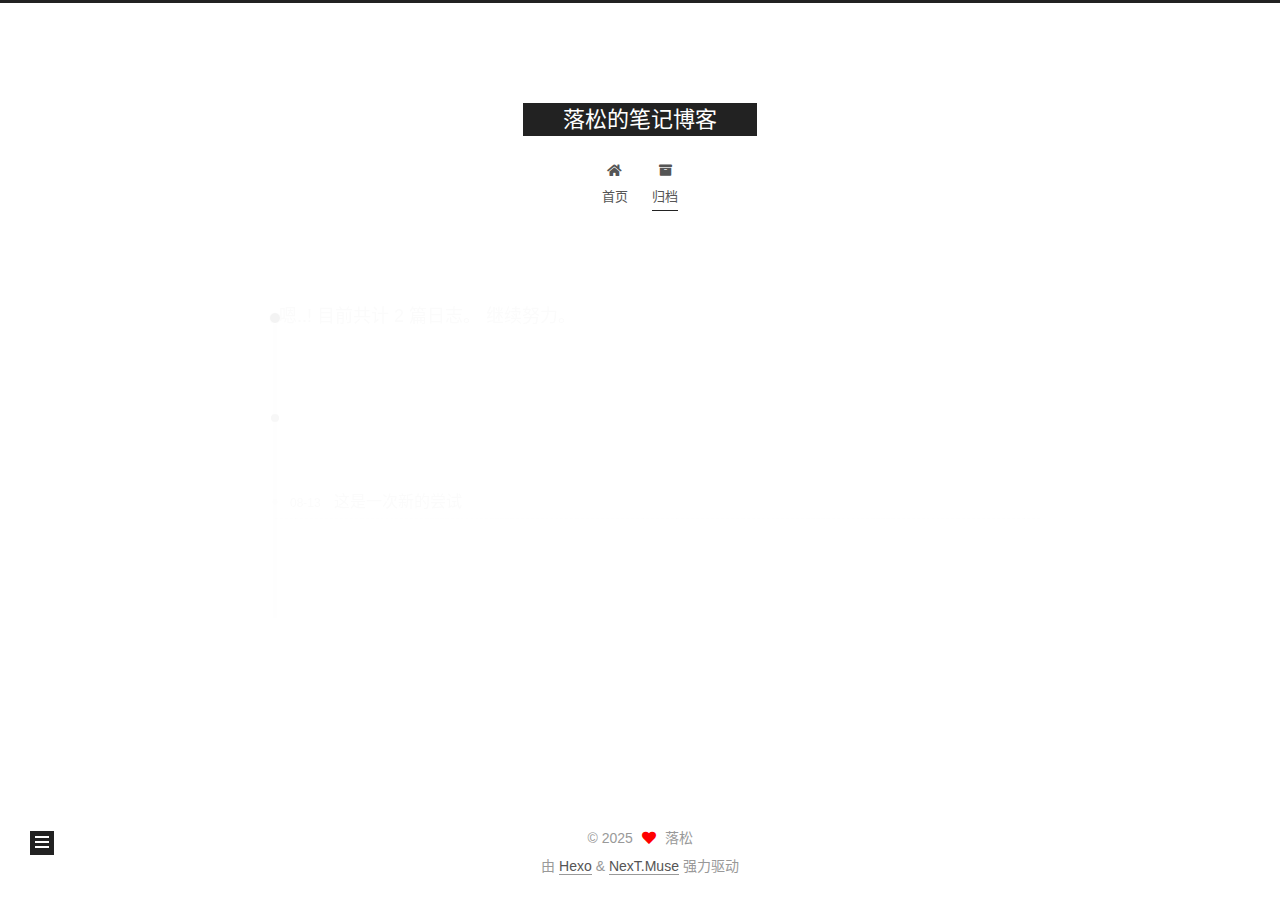
<file: archives/index.html>
<!DOCTYPE html>
<html lang="zh-CN">
<head>
  <meta charset="UTF-8">
<meta name="viewport" content="width=device-width, initial-scale=1, maximum-scale=2">
<meta name="theme-color" content="#222">
<meta name="generator" content="Hexo 7.3.0">
  <link rel="apple-touch-icon" sizes="180x180" href="/images/apple-touch-icon-next.png">
  <link rel="icon" type="image/png" sizes="32x32" href="/images/favicon-32x32-next.png">
  <link rel="icon" type="image/png" sizes="16x16" href="/images/favicon-16x16-next.png">
  <link rel="mask-icon" href="/images/logo.svg" color="#222">

<link rel="stylesheet" href="/css/main.css">


<link rel="stylesheet" href="/lib/font-awesome/css/all.min.css">

<script id="hexo-configurations">
    var NexT = window.NexT || {};
    var CONFIG = {"hostname":"example.com","root":"/","scheme":"Muse","version":"7.8.0","exturl":false,"sidebar":{"position":"left","display":"post","padding":18,"offset":12,"onmobile":false},"copycode":{"enable":false,"show_result":false,"style":null},"back2top":{"enable":true,"sidebar":false,"scrollpercent":false},"bookmark":{"enable":false,"color":"#222","save":"auto"},"fancybox":false,"mediumzoom":false,"lazyload":false,"pangu":false,"comments":{"style":"tabs","active":null,"storage":true,"lazyload":false,"nav":null},"algolia":{"hits":{"per_page":10},"labels":{"input_placeholder":"Search for Posts","hits_empty":"We didn't find any results for the search: ${query}","hits_stats":"${hits} results found in ${time} ms"}},"localsearch":{"enable":false,"trigger":"auto","top_n_per_article":1,"unescape":false,"preload":false},"motion":{"enable":true,"async":false,"transition":{"post_block":"fadeIn","post_header":"slideDownIn","post_body":"slideDownIn","coll_header":"slideLeftIn","sidebar":"slideUpIn"}}};
  </script>

  <meta name="description" content="笑口常开">
<meta property="og:type" content="website">
<meta property="og:title" content="落松的笔记博客">
<meta property="og:url" content="http://example.com/archives/index.html">
<meta property="og:site_name" content="落松的笔记博客">
<meta property="og:description" content="笑口常开">
<meta property="og:locale" content="zh_CN">
<meta property="article:author" content="落松">
<meta name="twitter:card" content="summary">

<link rel="canonical" href="http://example.com/archives/">


<script id="page-configurations">
  // https://hexo.io/docs/variables.html
  CONFIG.page = {
    sidebar: "",
    isHome : false,
    isPost : false,
    lang   : 'zh-CN'
  };
</script>

  <title>归档 | 落松的笔记博客</title>
  






  <noscript>
  <style>
  .use-motion .brand,
  .use-motion .menu-item,
  .sidebar-inner,
  .use-motion .post-block,
  .use-motion .pagination,
  .use-motion .comments,
  .use-motion .post-header,
  .use-motion .post-body,
  .use-motion .collection-header { opacity: initial; }

  .use-motion .site-title,
  .use-motion .site-subtitle {
    opacity: initial;
    top: initial;
  }

  .use-motion .logo-line-before i { left: initial; }
  .use-motion .logo-line-after i { right: initial; }
  </style>
</noscript>

</head>

<body itemscope itemtype="http://schema.org/WebPage">
  <div class="container use-motion">
    <div class="headband"></div>

    <header class="header" itemscope itemtype="http://schema.org/WPHeader">
      <div class="header-inner"><div class="site-brand-container">
  <div class="site-nav-toggle">
    <div class="toggle" aria-label="切换导航栏">
      <span class="toggle-line toggle-line-first"></span>
      <span class="toggle-line toggle-line-middle"></span>
      <span class="toggle-line toggle-line-last"></span>
    </div>
  </div>

  <div class="site-meta">

    <a href="/" class="brand" rel="start">
      <span class="logo-line-before"><i></i></span>
      <h1 class="site-title">落松的笔记博客</h1>
      <span class="logo-line-after"><i></i></span>
    </a>
  </div>

  <div class="site-nav-right">
    <div class="toggle popup-trigger">
    </div>
  </div>
</div>




<nav class="site-nav">
  <ul id="menu" class="main-menu menu">
        <li class="menu-item menu-item-home">

    <a href="/" rel="section"><i class="fa fa-home fa-fw"></i>首页</a>

  </li>
        <li class="menu-item menu-item-archives">

    <a href="/archives/" rel="section"><i class="fa fa-archive fa-fw"></i>归档</a>

  </li>
  </ul>
</nav>




</div>
    </header>

    
  <div class="back-to-top">
    <i class="fa fa-arrow-up"></i>
    <span>0%</span>
  </div>


    <main class="main">
      <div class="main-inner">
        <div class="content-wrap">
          

          <div class="content archive">
            

  
  
  
  <div class="post-block">
    <div class="posts-collapse">
      <div class="collection-title">
        <span class="collection-header">嗯..! 目前共计 2 篇日志。 继续努力。</span>
      </div>

      
    <div class="collection-year">
      <span class="collection-header">2025</span>
    </div>

  <article itemscope itemtype="http://schema.org/Article">
    <header class="post-header">

      <div class="post-meta">
        <time itemprop="dateCreated"
              datetime="2025-08-13T01:03:37+08:00"
              content="2025-08-13">
          08-13
        </time>
      </div>

      <div class="post-title">
          <a class="post-title-link" href="/2025/08/13/%E8%BF%99%E6%98%AF%E4%B8%80%E6%AC%A1%E6%96%B0%E7%9A%84%E5%B0%9D%E8%AF%95/" itemprop="url">
            <span itemprop="name">这是一次新的尝试</span>
          </a>
      </div>

    </header>
  </article>

  <article itemscope itemtype="http://schema.org/Article">
    <header class="post-header">

      <div class="post-meta">
        <time itemprop="dateCreated"
              datetime="2025-08-12T23:29:54+08:00"
              content="2025-08-12">
          08-12
        </time>
      </div>

      <div class="post-title">
          <a class="post-title-link" href="/2025/08/12/hello-world/" itemprop="url">
            <span itemprop="name">Hello World</span>
          </a>
      </div>

    </header>
  </article>


    </div>
  </div>
  
  
  

  



          </div>
          

<script>
  window.addEventListener('tabs:register', () => {
    let { activeClass } = CONFIG.comments;
    if (CONFIG.comments.storage) {
      activeClass = localStorage.getItem('comments_active') || activeClass;
    }
    if (activeClass) {
      let activeTab = document.querySelector(`a[href="#comment-${activeClass}"]`);
      if (activeTab) {
        activeTab.click();
      }
    }
  });
  if (CONFIG.comments.storage) {
    window.addEventListener('tabs:click', event => {
      if (!event.target.matches('.tabs-comment .tab-content .tab-pane')) return;
      let commentClass = event.target.classList[1];
      localStorage.setItem('comments_active', commentClass);
    });
  }
</script>

        </div>
          
  
  <div class="toggle sidebar-toggle">
    <span class="toggle-line toggle-line-first"></span>
    <span class="toggle-line toggle-line-middle"></span>
    <span class="toggle-line toggle-line-last"></span>
  </div>

  <aside class="sidebar">
    <div class="sidebar-inner">

      <ul class="sidebar-nav motion-element">
        <li class="sidebar-nav-toc">
          文章目录
        </li>
        <li class="sidebar-nav-overview">
          站点概览
        </li>
      </ul>

      <!--noindex-->
      <div class="post-toc-wrap sidebar-panel">
      </div>
      <!--/noindex-->

      <div class="site-overview-wrap sidebar-panel">
        <div class="site-author motion-element" itemprop="author" itemscope itemtype="http://schema.org/Person">
  <p class="site-author-name" itemprop="name">落松</p>
  <div class="site-description" itemprop="description">笑口常开</div>
</div>
<div class="site-state-wrap motion-element">
  <nav class="site-state">
      <div class="site-state-item site-state-posts">
          <a href="/archives/">
        
          <span class="site-state-item-count">2</span>
          <span class="site-state-item-name">日志</span>
        </a>
      </div>
  </nav>
</div>



      </div>

    </div>
  </aside>
  <div id="sidebar-dimmer"></div>


      </div>
    </main>

    <footer class="footer">
      <div class="footer-inner">
        

        

<div class="copyright">
  
  &copy; 
  <span itemprop="copyrightYear">2025</span>
  <span class="with-love">
    <i class="fa fa-heart"></i>
  </span>
  <span class="author" itemprop="copyrightHolder">落松</span>
</div>
  <div class="powered-by">由 <a href="https://hexo.io/" class="theme-link" rel="noopener" target="_blank">Hexo</a> & <a href="https://muse.theme-next.org/" class="theme-link" rel="noopener" target="_blank">NexT.Muse</a> 强力驱动
  </div>

        








      </div>
    </footer>
  </div>

  
  <script src="/lib/anime.min.js"></script>
  <script src="/lib/velocity/velocity.min.js"></script>
  <script src="/lib/velocity/velocity.ui.min.js"></script>

<script src="/js/utils.js"></script>

<script src="/js/motion.js"></script>


<script src="/js/schemes/muse.js"></script>


<script src="/js/next-boot.js"></script>




  















  

  

</body>
</html>
</file>
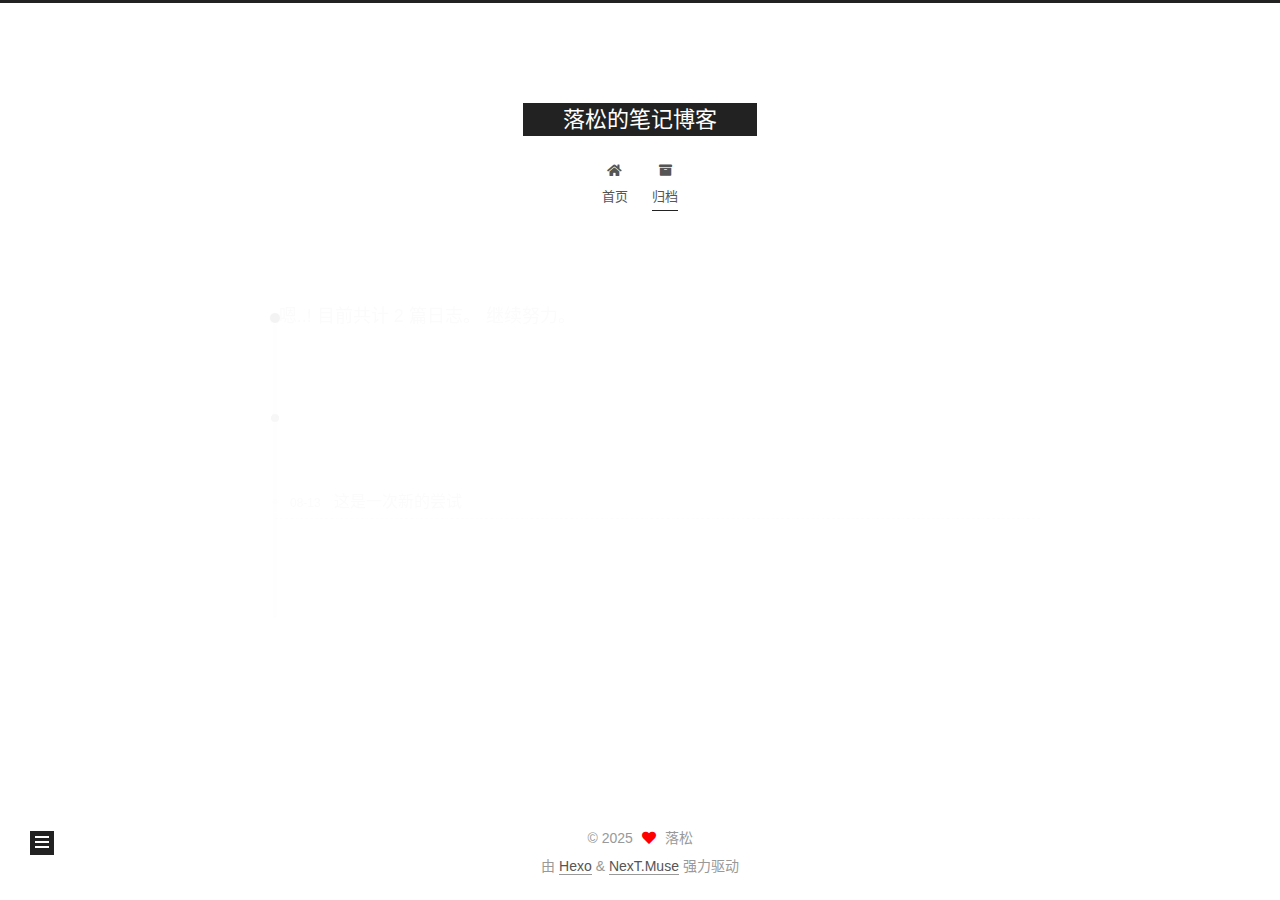
<file: archives/2025/index.html>
<!DOCTYPE html>
<html lang="zh-CN">
<head>
  <meta charset="UTF-8">
<meta name="viewport" content="width=device-width, initial-scale=1, maximum-scale=2">
<meta name="theme-color" content="#222">
<meta name="generator" content="Hexo 7.3.0">
  <link rel="apple-touch-icon" sizes="180x180" href="/images/apple-touch-icon-next.png">
  <link rel="icon" type="image/png" sizes="32x32" href="/images/favicon-32x32-next.png">
  <link rel="icon" type="image/png" sizes="16x16" href="/images/favicon-16x16-next.png">
  <link rel="mask-icon" href="/images/logo.svg" color="#222">

<link rel="stylesheet" href="/css/main.css">


<link rel="stylesheet" href="/lib/font-awesome/css/all.min.css">

<script id="hexo-configurations">
    var NexT = window.NexT || {};
    var CONFIG = {"hostname":"example.com","root":"/","scheme":"Muse","version":"7.8.0","exturl":false,"sidebar":{"position":"left","display":"post","padding":18,"offset":12,"onmobile":false},"copycode":{"enable":false,"show_result":false,"style":null},"back2top":{"enable":true,"sidebar":false,"scrollpercent":false},"bookmark":{"enable":false,"color":"#222","save":"auto"},"fancybox":false,"mediumzoom":false,"lazyload":false,"pangu":false,"comments":{"style":"tabs","active":null,"storage":true,"lazyload":false,"nav":null},"algolia":{"hits":{"per_page":10},"labels":{"input_placeholder":"Search for Posts","hits_empty":"We didn't find any results for the search: ${query}","hits_stats":"${hits} results found in ${time} ms"}},"localsearch":{"enable":false,"trigger":"auto","top_n_per_article":1,"unescape":false,"preload":false},"motion":{"enable":true,"async":false,"transition":{"post_block":"fadeIn","post_header":"slideDownIn","post_body":"slideDownIn","coll_header":"slideLeftIn","sidebar":"slideUpIn"}}};
  </script>

  <meta name="description" content="笑口常开">
<meta property="og:type" content="website">
<meta property="og:title" content="落松的笔记博客">
<meta property="og:url" content="http://example.com/archives/2025/index.html">
<meta property="og:site_name" content="落松的笔记博客">
<meta property="og:description" content="笑口常开">
<meta property="og:locale" content="zh_CN">
<meta property="article:author" content="落松">
<meta name="twitter:card" content="summary">

<link rel="canonical" href="http://example.com/archives/2025/">


<script id="page-configurations">
  // https://hexo.io/docs/variables.html
  CONFIG.page = {
    sidebar: "",
    isHome : false,
    isPost : false,
    lang   : 'zh-CN'
  };
</script>

  <title>归档 | 落松的笔记博客</title>
  






  <noscript>
  <style>
  .use-motion .brand,
  .use-motion .menu-item,
  .sidebar-inner,
  .use-motion .post-block,
  .use-motion .pagination,
  .use-motion .comments,
  .use-motion .post-header,
  .use-motion .post-body,
  .use-motion .collection-header { opacity: initial; }

  .use-motion .site-title,
  .use-motion .site-subtitle {
    opacity: initial;
    top: initial;
  }

  .use-motion .logo-line-before i { left: initial; }
  .use-motion .logo-line-after i { right: initial; }
  </style>
</noscript>

</head>

<body itemscope itemtype="http://schema.org/WebPage">
  <div class="container use-motion">
    <div class="headband"></div>

    <header class="header" itemscope itemtype="http://schema.org/WPHeader">
      <div class="header-inner"><div class="site-brand-container">
  <div class="site-nav-toggle">
    <div class="toggle" aria-label="切换导航栏">
      <span class="toggle-line toggle-line-first"></span>
      <span class="toggle-line toggle-line-middle"></span>
      <span class="toggle-line toggle-line-last"></span>
    </div>
  </div>

  <div class="site-meta">

    <a href="/" class="brand" rel="start">
      <span class="logo-line-before"><i></i></span>
      <h1 class="site-title">落松的笔记博客</h1>
      <span class="logo-line-after"><i></i></span>
    </a>
  </div>

  <div class="site-nav-right">
    <div class="toggle popup-trigger">
    </div>
  </div>
</div>




<nav class="site-nav">
  <ul id="menu" class="main-menu menu">
        <li class="menu-item menu-item-home">

    <a href="/" rel="section"><i class="fa fa-home fa-fw"></i>首页</a>

  </li>
        <li class="menu-item menu-item-archives">

    <a href="/archives/" rel="section"><i class="fa fa-archive fa-fw"></i>归档</a>

  </li>
  </ul>
</nav>




</div>
    </header>

    
  <div class="back-to-top">
    <i class="fa fa-arrow-up"></i>
    <span>0%</span>
  </div>


    <main class="main">
      <div class="main-inner">
        <div class="content-wrap">
          

          <div class="content archive">
            

  
  
  
  <div class="post-block">
    <div class="posts-collapse">
      <div class="collection-title">
        <span class="collection-header">嗯..! 目前共计 2 篇日志。 继续努力。</span>
      </div>

      
    <div class="collection-year">
      <span class="collection-header">2025</span>
    </div>

  <article itemscope itemtype="http://schema.org/Article">
    <header class="post-header">

      <div class="post-meta">
        <time itemprop="dateCreated"
              datetime="2025-08-13T01:03:37+08:00"
              content="2025-08-13">
          08-13
        </time>
      </div>

      <div class="post-title">
          <a class="post-title-link" href="/2025/08/13/%E8%BF%99%E6%98%AF%E4%B8%80%E6%AC%A1%E6%96%B0%E7%9A%84%E5%B0%9D%E8%AF%95/" itemprop="url">
            <span itemprop="name">这是一次新的尝试</span>
          </a>
      </div>

    </header>
  </article>

  <article itemscope itemtype="http://schema.org/Article">
    <header class="post-header">

      <div class="post-meta">
        <time itemprop="dateCreated"
              datetime="2025-08-12T23:29:54+08:00"
              content="2025-08-12">
          08-12
        </time>
      </div>

      <div class="post-title">
          <a class="post-title-link" href="/2025/08/12/hello-world/" itemprop="url">
            <span itemprop="name">Hello World</span>
          </a>
      </div>

    </header>
  </article>


    </div>
  </div>
  
  
  

  



          </div>
          

<script>
  window.addEventListener('tabs:register', () => {
    let { activeClass } = CONFIG.comments;
    if (CONFIG.comments.storage) {
      activeClass = localStorage.getItem('comments_active') || activeClass;
    }
    if (activeClass) {
      let activeTab = document.querySelector(`a[href="#comment-${activeClass}"]`);
      if (activeTab) {
        activeTab.click();
      }
    }
  });
  if (CONFIG.comments.storage) {
    window.addEventListener('tabs:click', event => {
      if (!event.target.matches('.tabs-comment .tab-content .tab-pane')) return;
      let commentClass = event.target.classList[1];
      localStorage.setItem('comments_active', commentClass);
    });
  }
</script>

        </div>
          
  
  <div class="toggle sidebar-toggle">
    <span class="toggle-line toggle-line-first"></span>
    <span class="toggle-line toggle-line-middle"></span>
    <span class="toggle-line toggle-line-last"></span>
  </div>

  <aside class="sidebar">
    <div class="sidebar-inner">

      <ul class="sidebar-nav motion-element">
        <li class="sidebar-nav-toc">
          文章目录
        </li>
        <li class="sidebar-nav-overview">
          站点概览
        </li>
      </ul>

      <!--noindex-->
      <div class="post-toc-wrap sidebar-panel">
      </div>
      <!--/noindex-->

      <div class="site-overview-wrap sidebar-panel">
        <div class="site-author motion-element" itemprop="author" itemscope itemtype="http://schema.org/Person">
  <p class="site-author-name" itemprop="name">落松</p>
  <div class="site-description" itemprop="description">笑口常开</div>
</div>
<div class="site-state-wrap motion-element">
  <nav class="site-state">
      <div class="site-state-item site-state-posts">
          <a href="/archives/">
        
          <span class="site-state-item-count">2</span>
          <span class="site-state-item-name">日志</span>
        </a>
      </div>
  </nav>
</div>



      </div>

    </div>
  </aside>
  <div id="sidebar-dimmer"></div>


      </div>
    </main>

    <footer class="footer">
      <div class="footer-inner">
        

        

<div class="copyright">
  
  &copy; 
  <span itemprop="copyrightYear">2025</span>
  <span class="with-love">
    <i class="fa fa-heart"></i>
  </span>
  <span class="author" itemprop="copyrightHolder">落松</span>
</div>
  <div class="powered-by">由 <a href="https://hexo.io/" class="theme-link" rel="noopener" target="_blank">Hexo</a> & <a href="https://muse.theme-next.org/" class="theme-link" rel="noopener" target="_blank">NexT.Muse</a> 强力驱动
  </div>

        








      </div>
    </footer>
  </div>

  
  <script src="/lib/anime.min.js"></script>
  <script src="/lib/velocity/velocity.min.js"></script>
  <script src="/lib/velocity/velocity.ui.min.js"></script>

<script src="/js/utils.js"></script>

<script src="/js/motion.js"></script>


<script src="/js/schemes/muse.js"></script>


<script src="/js/next-boot.js"></script>




  















  

  

</body>
</html>
</file>
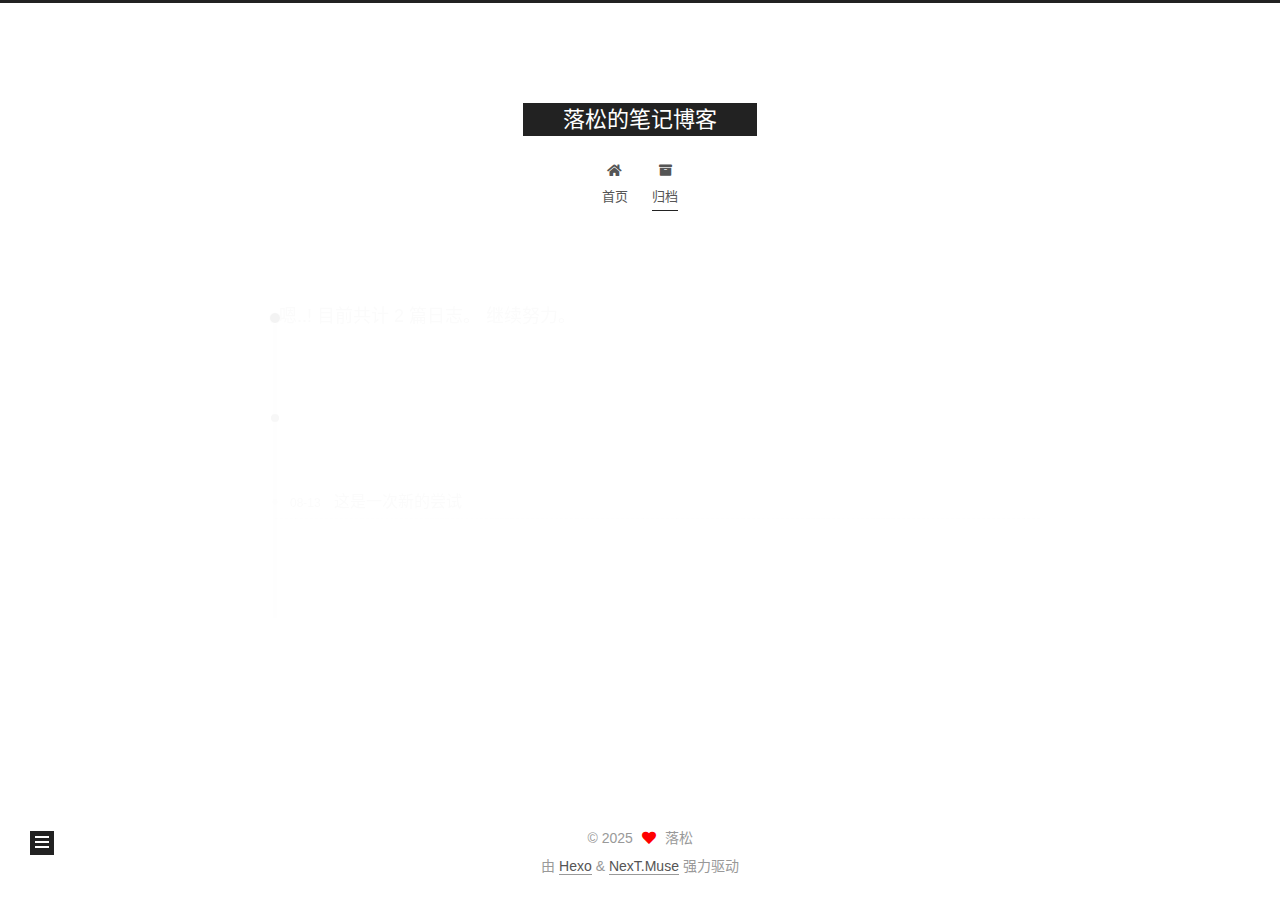
<file: archives/2025/08/index.html>
<!DOCTYPE html>
<html lang="zh-CN">
<head>
  <meta charset="UTF-8">
<meta name="viewport" content="width=device-width, initial-scale=1, maximum-scale=2">
<meta name="theme-color" content="#222">
<meta name="generator" content="Hexo 7.3.0">
  <link rel="apple-touch-icon" sizes="180x180" href="/images/apple-touch-icon-next.png">
  <link rel="icon" type="image/png" sizes="32x32" href="/images/favicon-32x32-next.png">
  <link rel="icon" type="image/png" sizes="16x16" href="/images/favicon-16x16-next.png">
  <link rel="mask-icon" href="/images/logo.svg" color="#222">

<link rel="stylesheet" href="/css/main.css">


<link rel="stylesheet" href="/lib/font-awesome/css/all.min.css">

<script id="hexo-configurations">
    var NexT = window.NexT || {};
    var CONFIG = {"hostname":"example.com","root":"/","scheme":"Muse","version":"7.8.0","exturl":false,"sidebar":{"position":"left","display":"post","padding":18,"offset":12,"onmobile":false},"copycode":{"enable":false,"show_result":false,"style":null},"back2top":{"enable":true,"sidebar":false,"scrollpercent":false},"bookmark":{"enable":false,"color":"#222","save":"auto"},"fancybox":false,"mediumzoom":false,"lazyload":false,"pangu":false,"comments":{"style":"tabs","active":null,"storage":true,"lazyload":false,"nav":null},"algolia":{"hits":{"per_page":10},"labels":{"input_placeholder":"Search for Posts","hits_empty":"We didn't find any results for the search: ${query}","hits_stats":"${hits} results found in ${time} ms"}},"localsearch":{"enable":false,"trigger":"auto","top_n_per_article":1,"unescape":false,"preload":false},"motion":{"enable":true,"async":false,"transition":{"post_block":"fadeIn","post_header":"slideDownIn","post_body":"slideDownIn","coll_header":"slideLeftIn","sidebar":"slideUpIn"}}};
  </script>

  <meta name="description" content="笑口常开">
<meta property="og:type" content="website">
<meta property="og:title" content="落松的笔记博客">
<meta property="og:url" content="http://example.com/archives/2025/08/index.html">
<meta property="og:site_name" content="落松的笔记博客">
<meta property="og:description" content="笑口常开">
<meta property="og:locale" content="zh_CN">
<meta property="article:author" content="落松">
<meta name="twitter:card" content="summary">

<link rel="canonical" href="http://example.com/archives/2025/08/">


<script id="page-configurations">
  // https://hexo.io/docs/variables.html
  CONFIG.page = {
    sidebar: "",
    isHome : false,
    isPost : false,
    lang   : 'zh-CN'
  };
</script>

  <title>归档 | 落松的笔记博客</title>
  






  <noscript>
  <style>
  .use-motion .brand,
  .use-motion .menu-item,
  .sidebar-inner,
  .use-motion .post-block,
  .use-motion .pagination,
  .use-motion .comments,
  .use-motion .post-header,
  .use-motion .post-body,
  .use-motion .collection-header { opacity: initial; }

  .use-motion .site-title,
  .use-motion .site-subtitle {
    opacity: initial;
    top: initial;
  }

  .use-motion .logo-line-before i { left: initial; }
  .use-motion .logo-line-after i { right: initial; }
  </style>
</noscript>

</head>

<body itemscope itemtype="http://schema.org/WebPage">
  <div class="container use-motion">
    <div class="headband"></div>

    <header class="header" itemscope itemtype="http://schema.org/WPHeader">
      <div class="header-inner"><div class="site-brand-container">
  <div class="site-nav-toggle">
    <div class="toggle" aria-label="切换导航栏">
      <span class="toggle-line toggle-line-first"></span>
      <span class="toggle-line toggle-line-middle"></span>
      <span class="toggle-line toggle-line-last"></span>
    </div>
  </div>

  <div class="site-meta">

    <a href="/" class="brand" rel="start">
      <span class="logo-line-before"><i></i></span>
      <h1 class="site-title">落松的笔记博客</h1>
      <span class="logo-line-after"><i></i></span>
    </a>
  </div>

  <div class="site-nav-right">
    <div class="toggle popup-trigger">
    </div>
  </div>
</div>




<nav class="site-nav">
  <ul id="menu" class="main-menu menu">
        <li class="menu-item menu-item-home">

    <a href="/" rel="section"><i class="fa fa-home fa-fw"></i>首页</a>

  </li>
        <li class="menu-item menu-item-archives">

    <a href="/archives/" rel="section"><i class="fa fa-archive fa-fw"></i>归档</a>

  </li>
  </ul>
</nav>




</div>
    </header>

    
  <div class="back-to-top">
    <i class="fa fa-arrow-up"></i>
    <span>0%</span>
  </div>


    <main class="main">
      <div class="main-inner">
        <div class="content-wrap">
          

          <div class="content archive">
            

  
  
  
  <div class="post-block">
    <div class="posts-collapse">
      <div class="collection-title">
        <span class="collection-header">嗯..! 目前共计 2 篇日志。 继续努力。</span>
      </div>

      
    <div class="collection-year">
      <span class="collection-header">2025</span>
    </div>

  <article itemscope itemtype="http://schema.org/Article">
    <header class="post-header">

      <div class="post-meta">
        <time itemprop="dateCreated"
              datetime="2025-08-13T01:03:37+08:00"
              content="2025-08-13">
          08-13
        </time>
      </div>

      <div class="post-title">
          <a class="post-title-link" href="/2025/08/13/%E8%BF%99%E6%98%AF%E4%B8%80%E6%AC%A1%E6%96%B0%E7%9A%84%E5%B0%9D%E8%AF%95/" itemprop="url">
            <span itemprop="name">这是一次新的尝试</span>
          </a>
      </div>

    </header>
  </article>

  <article itemscope itemtype="http://schema.org/Article">
    <header class="post-header">

      <div class="post-meta">
        <time itemprop="dateCreated"
              datetime="2025-08-12T23:29:54+08:00"
              content="2025-08-12">
          08-12
        </time>
      </div>

      <div class="post-title">
          <a class="post-title-link" href="/2025/08/12/hello-world/" itemprop="url">
            <span itemprop="name">Hello World</span>
          </a>
      </div>

    </header>
  </article>


    </div>
  </div>
  
  
  

  



          </div>
          

<script>
  window.addEventListener('tabs:register', () => {
    let { activeClass } = CONFIG.comments;
    if (CONFIG.comments.storage) {
      activeClass = localStorage.getItem('comments_active') || activeClass;
    }
    if (activeClass) {
      let activeTab = document.querySelector(`a[href="#comment-${activeClass}"]`);
      if (activeTab) {
        activeTab.click();
      }
    }
  });
  if (CONFIG.comments.storage) {
    window.addEventListener('tabs:click', event => {
      if (!event.target.matches('.tabs-comment .tab-content .tab-pane')) return;
      let commentClass = event.target.classList[1];
      localStorage.setItem('comments_active', commentClass);
    });
  }
</script>

        </div>
          
  
  <div class="toggle sidebar-toggle">
    <span class="toggle-line toggle-line-first"></span>
    <span class="toggle-line toggle-line-middle"></span>
    <span class="toggle-line toggle-line-last"></span>
  </div>

  <aside class="sidebar">
    <div class="sidebar-inner">

      <ul class="sidebar-nav motion-element">
        <li class="sidebar-nav-toc">
          文章目录
        </li>
        <li class="sidebar-nav-overview">
          站点概览
        </li>
      </ul>

      <!--noindex-->
      <div class="post-toc-wrap sidebar-panel">
      </div>
      <!--/noindex-->

      <div class="site-overview-wrap sidebar-panel">
        <div class="site-author motion-element" itemprop="author" itemscope itemtype="http://schema.org/Person">
  <p class="site-author-name" itemprop="name">落松</p>
  <div class="site-description" itemprop="description">笑口常开</div>
</div>
<div class="site-state-wrap motion-element">
  <nav class="site-state">
      <div class="site-state-item site-state-posts">
          <a href="/archives/">
        
          <span class="site-state-item-count">2</span>
          <span class="site-state-item-name">日志</span>
        </a>
      </div>
  </nav>
</div>



      </div>

    </div>
  </aside>
  <div id="sidebar-dimmer"></div>


      </div>
    </main>

    <footer class="footer">
      <div class="footer-inner">
        

        

<div class="copyright">
  
  &copy; 
  <span itemprop="copyrightYear">2025</span>
  <span class="with-love">
    <i class="fa fa-heart"></i>
  </span>
  <span class="author" itemprop="copyrightHolder">落松</span>
</div>
  <div class="powered-by">由 <a href="https://hexo.io/" class="theme-link" rel="noopener" target="_blank">Hexo</a> & <a href="https://muse.theme-next.org/" class="theme-link" rel="noopener" target="_blank">NexT.Muse</a> 强力驱动
  </div>

        








      </div>
    </footer>
  </div>

  
  <script src="/lib/anime.min.js"></script>
  <script src="/lib/velocity/velocity.min.js"></script>
  <script src="/lib/velocity/velocity.ui.min.js"></script>

<script src="/js/utils.js"></script>

<script src="/js/motion.js"></script>


<script src="/js/schemes/muse.js"></script>


<script src="/js/next-boot.js"></script>




  















  

  

</body>
</html>
</file>
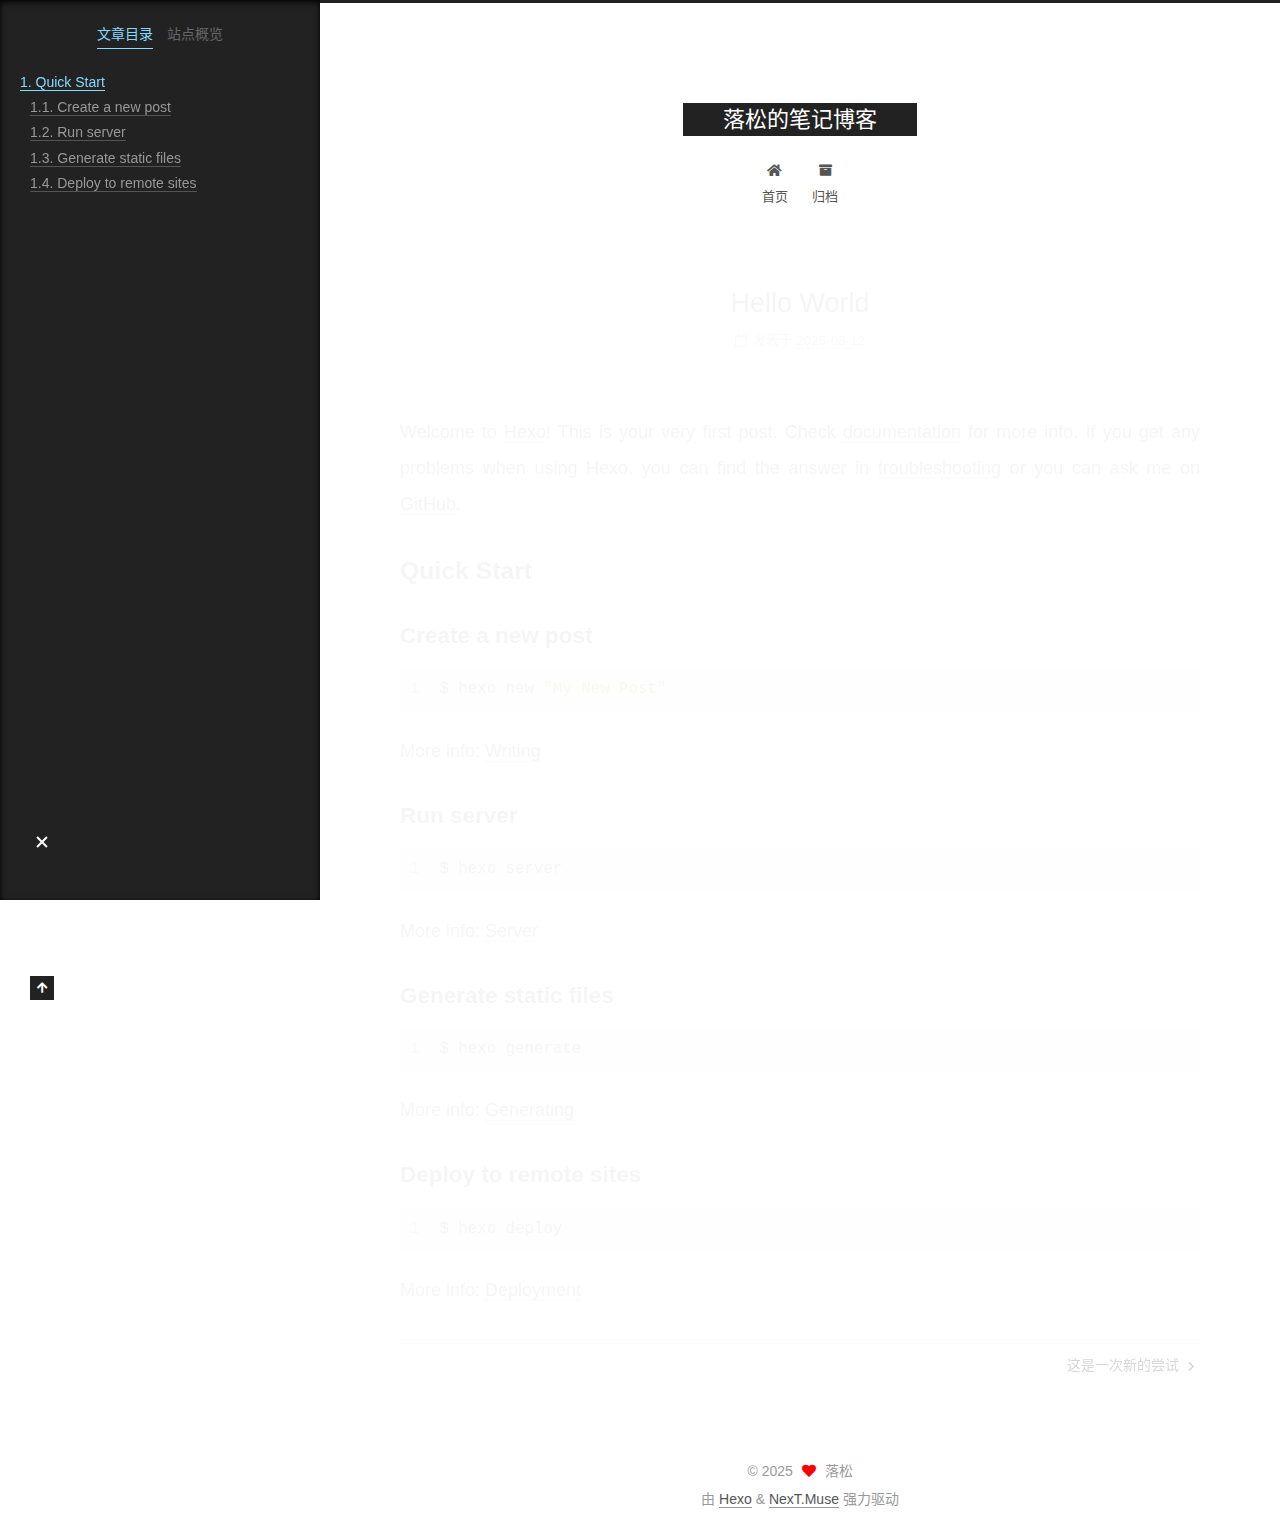
<file: 2025/08/12/hello-world/index.html>
<!DOCTYPE html>
<html lang="zh-CN">
<head>
  <meta charset="UTF-8">
<meta name="viewport" content="width=device-width, initial-scale=1, maximum-scale=2">
<meta name="theme-color" content="#222">
<meta name="generator" content="Hexo 7.3.0">
  <link rel="apple-touch-icon" sizes="180x180" href="/images/apple-touch-icon-next.png">
  <link rel="icon" type="image/png" sizes="32x32" href="/images/favicon-32x32-next.png">
  <link rel="icon" type="image/png" sizes="16x16" href="/images/favicon-16x16-next.png">
  <link rel="mask-icon" href="/images/logo.svg" color="#222">

<link rel="stylesheet" href="/css/main.css">


<link rel="stylesheet" href="/lib/font-awesome/css/all.min.css">

<script id="hexo-configurations">
    var NexT = window.NexT || {};
    var CONFIG = {"hostname":"example.com","root":"/","scheme":"Muse","version":"7.8.0","exturl":false,"sidebar":{"position":"left","display":"post","padding":18,"offset":12,"onmobile":false},"copycode":{"enable":false,"show_result":false,"style":null},"back2top":{"enable":true,"sidebar":false,"scrollpercent":false},"bookmark":{"enable":false,"color":"#222","save":"auto"},"fancybox":false,"mediumzoom":false,"lazyload":false,"pangu":false,"comments":{"style":"tabs","active":null,"storage":true,"lazyload":false,"nav":null},"algolia":{"hits":{"per_page":10},"labels":{"input_placeholder":"Search for Posts","hits_empty":"We didn't find any results for the search: ${query}","hits_stats":"${hits} results found in ${time} ms"}},"localsearch":{"enable":false,"trigger":"auto","top_n_per_article":1,"unescape":false,"preload":false},"motion":{"enable":true,"async":false,"transition":{"post_block":"fadeIn","post_header":"slideDownIn","post_body":"slideDownIn","coll_header":"slideLeftIn","sidebar":"slideUpIn"}}};
  </script>

  <meta name="description" content="Welcome to Hexo! This is your very first post. Check documentation for more info. If you get any problems when using Hexo, you can find the answer in troubleshooting or you can ask me on GitHub. Quick">
<meta property="og:type" content="article">
<meta property="og:title" content="Hello World">
<meta property="og:url" content="http://example.com/2025/08/12/hello-world/index.html">
<meta property="og:site_name" content="落松的笔记博客">
<meta property="og:description" content="Welcome to Hexo! This is your very first post. Check documentation for more info. If you get any problems when using Hexo, you can find the answer in troubleshooting or you can ask me on GitHub. Quick">
<meta property="og:locale" content="zh_CN">
<meta property="article:published_time" content="2025-08-12T15:29:54.162Z">
<meta property="article:modified_time" content="2025-08-12T15:29:54.162Z">
<meta property="article:author" content="落松">
<meta name="twitter:card" content="summary">

<link rel="canonical" href="http://example.com/2025/08/12/hello-world/">


<script id="page-configurations">
  // https://hexo.io/docs/variables.html
  CONFIG.page = {
    sidebar: "",
    isHome : false,
    isPost : true,
    lang   : 'zh-CN'
  };
</script>

  <title>Hello World | 落松的笔记博客</title>
  






  <noscript>
  <style>
  .use-motion .brand,
  .use-motion .menu-item,
  .sidebar-inner,
  .use-motion .post-block,
  .use-motion .pagination,
  .use-motion .comments,
  .use-motion .post-header,
  .use-motion .post-body,
  .use-motion .collection-header { opacity: initial; }

  .use-motion .site-title,
  .use-motion .site-subtitle {
    opacity: initial;
    top: initial;
  }

  .use-motion .logo-line-before i { left: initial; }
  .use-motion .logo-line-after i { right: initial; }
  </style>
</noscript>

</head>

<body itemscope itemtype="http://schema.org/WebPage">
  <div class="container use-motion">
    <div class="headband"></div>

    <header class="header" itemscope itemtype="http://schema.org/WPHeader">
      <div class="header-inner"><div class="site-brand-container">
  <div class="site-nav-toggle">
    <div class="toggle" aria-label="切换导航栏">
      <span class="toggle-line toggle-line-first"></span>
      <span class="toggle-line toggle-line-middle"></span>
      <span class="toggle-line toggle-line-last"></span>
    </div>
  </div>

  <div class="site-meta">

    <a href="/" class="brand" rel="start">
      <span class="logo-line-before"><i></i></span>
      <h1 class="site-title">落松的笔记博客</h1>
      <span class="logo-line-after"><i></i></span>
    </a>
  </div>

  <div class="site-nav-right">
    <div class="toggle popup-trigger">
    </div>
  </div>
</div>




<nav class="site-nav">
  <ul id="menu" class="main-menu menu">
        <li class="menu-item menu-item-home">

    <a href="/" rel="section"><i class="fa fa-home fa-fw"></i>首页</a>

  </li>
        <li class="menu-item menu-item-archives">

    <a href="/archives/" rel="section"><i class="fa fa-archive fa-fw"></i>归档</a>

  </li>
  </ul>
</nav>




</div>
    </header>

    
  <div class="back-to-top">
    <i class="fa fa-arrow-up"></i>
    <span>0%</span>
  </div>


    <main class="main">
      <div class="main-inner">
        <div class="content-wrap">
          

          <div class="content post posts-expand">
            

    
  
  
  <article itemscope itemtype="http://schema.org/Article" class="post-block" lang="zh-CN">
    <link itemprop="mainEntityOfPage" href="http://example.com/2025/08/12/hello-world/">

    <span hidden itemprop="author" itemscope itemtype="http://schema.org/Person">
      <meta itemprop="image" content="/images/avatar.gif">
      <meta itemprop="name" content="落松">
      <meta itemprop="description" content="笑口常开">
    </span>

    <span hidden itemprop="publisher" itemscope itemtype="http://schema.org/Organization">
      <meta itemprop="name" content="落松的笔记博客">
    </span>
      <header class="post-header">
        <h1 class="post-title" itemprop="name headline">
          Hello World
        </h1>

        <div class="post-meta">
            <span class="post-meta-item">
              <span class="post-meta-item-icon">
                <i class="far fa-calendar"></i>
              </span>
              <span class="post-meta-item-text">发表于</span>

              <time title="创建时间：2025-08-12 23:29:54" itemprop="dateCreated datePublished" datetime="2025-08-12T23:29:54+08:00">2025-08-12</time>
            </span>

          

        </div>
      </header>

    
    
    
    <div class="post-body" itemprop="articleBody">

      
        <p>Welcome to <a target="_blank" rel="noopener" href="https://hexo.io/">Hexo</a>! This is your very first post. Check <a target="_blank" rel="noopener" href="https://hexo.io/docs/">documentation</a> for more info. If you get any problems when using Hexo, you can find the answer in <a target="_blank" rel="noopener" href="https://hexo.io/docs/troubleshooting.html">troubleshooting</a> or you can ask me on <a target="_blank" rel="noopener" href="https://github.com/hexojs/hexo/issues">GitHub</a>.</p>
<h2 id="Quick-Start"><a href="#Quick-Start" class="headerlink" title="Quick Start"></a>Quick Start</h2><h3 id="Create-a-new-post"><a href="#Create-a-new-post" class="headerlink" title="Create a new post"></a>Create a new post</h3><figure class="highlight bash"><table><tr><td class="gutter"><pre><span class="line">1</span><br></pre></td><td class="code"><pre><span class="line">$ hexo new <span class="string">&quot;My New Post&quot;</span></span><br></pre></td></tr></table></figure>

<p>More info: <a target="_blank" rel="noopener" href="https://hexo.io/docs/writing.html">Writing</a></p>
<h3 id="Run-server"><a href="#Run-server" class="headerlink" title="Run server"></a>Run server</h3><figure class="highlight bash"><table><tr><td class="gutter"><pre><span class="line">1</span><br></pre></td><td class="code"><pre><span class="line">$ hexo server</span><br></pre></td></tr></table></figure>

<p>More info: <a target="_blank" rel="noopener" href="https://hexo.io/docs/server.html">Server</a></p>
<h3 id="Generate-static-files"><a href="#Generate-static-files" class="headerlink" title="Generate static files"></a>Generate static files</h3><figure class="highlight bash"><table><tr><td class="gutter"><pre><span class="line">1</span><br></pre></td><td class="code"><pre><span class="line">$ hexo generate</span><br></pre></td></tr></table></figure>

<p>More info: <a target="_blank" rel="noopener" href="https://hexo.io/docs/generating.html">Generating</a></p>
<h3 id="Deploy-to-remote-sites"><a href="#Deploy-to-remote-sites" class="headerlink" title="Deploy to remote sites"></a>Deploy to remote sites</h3><figure class="highlight bash"><table><tr><td class="gutter"><pre><span class="line">1</span><br></pre></td><td class="code"><pre><span class="line">$ hexo deploy</span><br></pre></td></tr></table></figure>

<p>More info: <a target="_blank" rel="noopener" href="https://hexo.io/docs/one-command-deployment.html">Deployment</a></p>

    </div>

    
    
    

      <footer class="post-footer">

        


        
    <div class="post-nav">
      <div class="post-nav-item"></div>
      <div class="post-nav-item">
    <a href="/2025/08/13/%E8%BF%99%E6%98%AF%E4%B8%80%E6%AC%A1%E6%96%B0%E7%9A%84%E5%B0%9D%E8%AF%95/" rel="next" title="这是一次新的尝试">
      这是一次新的尝试 <i class="fa fa-chevron-right"></i>
    </a></div>
    </div>
      </footer>
    
  </article>
  
  
  



          </div>
          

<script>
  window.addEventListener('tabs:register', () => {
    let { activeClass } = CONFIG.comments;
    if (CONFIG.comments.storage) {
      activeClass = localStorage.getItem('comments_active') || activeClass;
    }
    if (activeClass) {
      let activeTab = document.querySelector(`a[href="#comment-${activeClass}"]`);
      if (activeTab) {
        activeTab.click();
      }
    }
  });
  if (CONFIG.comments.storage) {
    window.addEventListener('tabs:click', event => {
      if (!event.target.matches('.tabs-comment .tab-content .tab-pane')) return;
      let commentClass = event.target.classList[1];
      localStorage.setItem('comments_active', commentClass);
    });
  }
</script>

        </div>
          
  
  <div class="toggle sidebar-toggle">
    <span class="toggle-line toggle-line-first"></span>
    <span class="toggle-line toggle-line-middle"></span>
    <span class="toggle-line toggle-line-last"></span>
  </div>

  <aside class="sidebar">
    <div class="sidebar-inner">

      <ul class="sidebar-nav motion-element">
        <li class="sidebar-nav-toc">
          文章目录
        </li>
        <li class="sidebar-nav-overview">
          站点概览
        </li>
      </ul>

      <!--noindex-->
      <div class="post-toc-wrap sidebar-panel">
          <div class="post-toc motion-element"><ol class="nav"><li class="nav-item nav-level-2"><a class="nav-link" href="#Quick-Start"><span class="nav-number">1.</span> <span class="nav-text">Quick Start</span></a><ol class="nav-child"><li class="nav-item nav-level-3"><a class="nav-link" href="#Create-a-new-post"><span class="nav-number">1.1.</span> <span class="nav-text">Create a new post</span></a></li><li class="nav-item nav-level-3"><a class="nav-link" href="#Run-server"><span class="nav-number">1.2.</span> <span class="nav-text">Run server</span></a></li><li class="nav-item nav-level-3"><a class="nav-link" href="#Generate-static-files"><span class="nav-number">1.3.</span> <span class="nav-text">Generate static files</span></a></li><li class="nav-item nav-level-3"><a class="nav-link" href="#Deploy-to-remote-sites"><span class="nav-number">1.4.</span> <span class="nav-text">Deploy to remote sites</span></a></li></ol></li></ol></div>
      </div>
      <!--/noindex-->

      <div class="site-overview-wrap sidebar-panel">
        <div class="site-author motion-element" itemprop="author" itemscope itemtype="http://schema.org/Person">
  <p class="site-author-name" itemprop="name">落松</p>
  <div class="site-description" itemprop="description">笑口常开</div>
</div>
<div class="site-state-wrap motion-element">
  <nav class="site-state">
      <div class="site-state-item site-state-posts">
          <a href="/archives/">
        
          <span class="site-state-item-count">2</span>
          <span class="site-state-item-name">日志</span>
        </a>
      </div>
  </nav>
</div>



      </div>

    </div>
  </aside>
  <div id="sidebar-dimmer"></div>


      </div>
    </main>

    <footer class="footer">
      <div class="footer-inner">
        

        

<div class="copyright">
  
  &copy; 
  <span itemprop="copyrightYear">2025</span>
  <span class="with-love">
    <i class="fa fa-heart"></i>
  </span>
  <span class="author" itemprop="copyrightHolder">落松</span>
</div>
  <div class="powered-by">由 <a href="https://hexo.io/" class="theme-link" rel="noopener" target="_blank">Hexo</a> & <a href="https://muse.theme-next.org/" class="theme-link" rel="noopener" target="_blank">NexT.Muse</a> 强力驱动
  </div>

        








      </div>
    </footer>
  </div>

  
  <script src="/lib/anime.min.js"></script>
  <script src="/lib/velocity/velocity.min.js"></script>
  <script src="/lib/velocity/velocity.ui.min.js"></script>

<script src="/js/utils.js"></script>

<script src="/js/motion.js"></script>


<script src="/js/schemes/muse.js"></script>


<script src="/js/next-boot.js"></script>




  















  

  

</body>
</html>
</file>
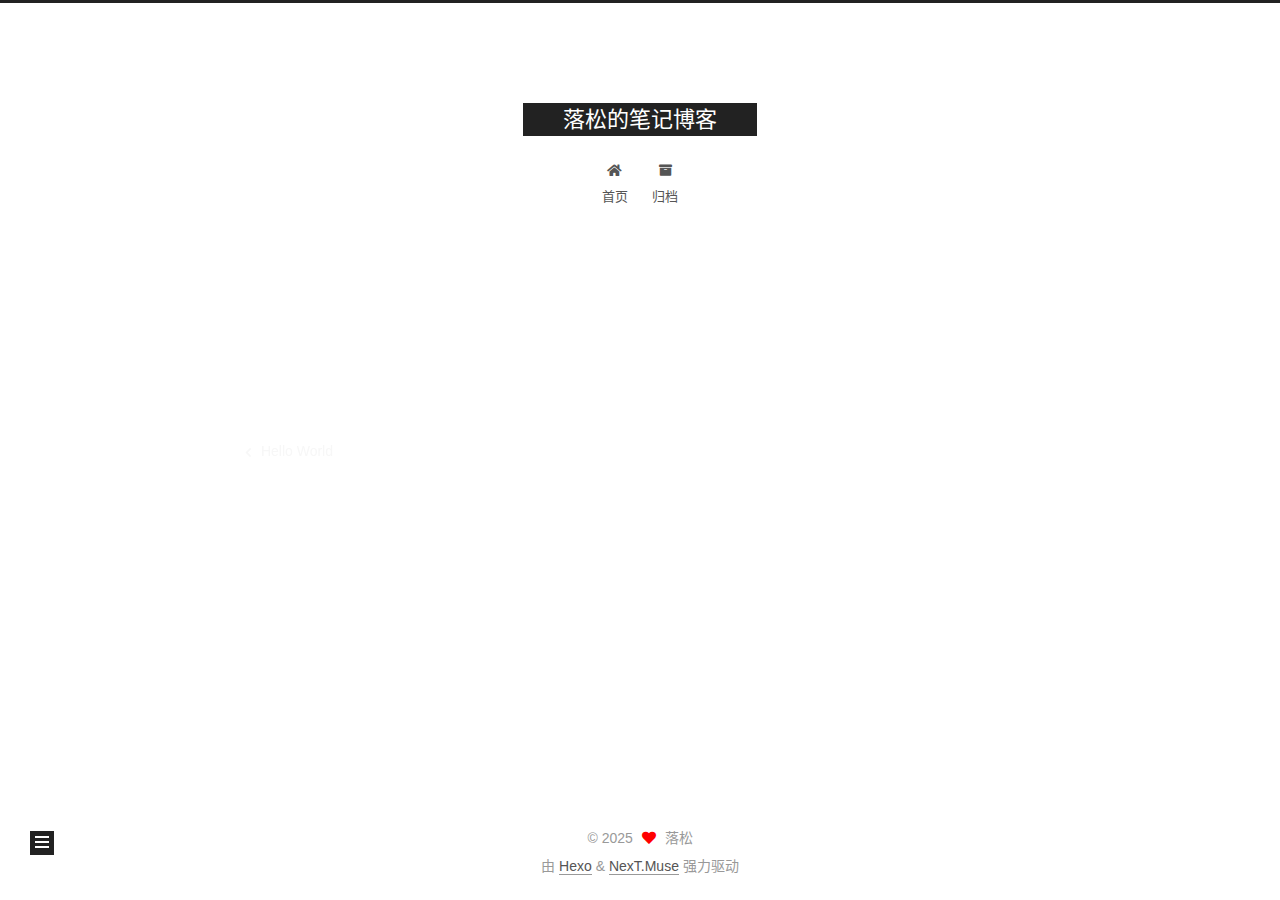
<file: 2025/08/13/这是一次新的尝试/index.html>
<!DOCTYPE html>
<html lang="zh-CN">
<head>
  <meta charset="UTF-8">
<meta name="viewport" content="width=device-width, initial-scale=1, maximum-scale=2">
<meta name="theme-color" content="#222">
<meta name="generator" content="Hexo 7.3.0">
  <link rel="apple-touch-icon" sizes="180x180" href="/images/apple-touch-icon-next.png">
  <link rel="icon" type="image/png" sizes="32x32" href="/images/favicon-32x32-next.png">
  <link rel="icon" type="image/png" sizes="16x16" href="/images/favicon-16x16-next.png">
  <link rel="mask-icon" href="/images/logo.svg" color="#222">

<link rel="stylesheet" href="/css/main.css">


<link rel="stylesheet" href="/lib/font-awesome/css/all.min.css">

<script id="hexo-configurations">
    var NexT = window.NexT || {};
    var CONFIG = {"hostname":"example.com","root":"/","scheme":"Muse","version":"7.8.0","exturl":false,"sidebar":{"position":"left","display":"post","padding":18,"offset":12,"onmobile":false},"copycode":{"enable":false,"show_result":false,"style":null},"back2top":{"enable":true,"sidebar":false,"scrollpercent":false},"bookmark":{"enable":false,"color":"#222","save":"auto"},"fancybox":false,"mediumzoom":false,"lazyload":false,"pangu":false,"comments":{"style":"tabs","active":null,"storage":true,"lazyload":false,"nav":null},"algolia":{"hits":{"per_page":10},"labels":{"input_placeholder":"Search for Posts","hits_empty":"We didn't find any results for the search: ${query}","hits_stats":"${hits} results found in ${time} ms"}},"localsearch":{"enable":false,"trigger":"auto","top_n_per_article":1,"unescape":false,"preload":false},"motion":{"enable":true,"async":false,"transition":{"post_block":"fadeIn","post_header":"slideDownIn","post_body":"slideDownIn","coll_header":"slideLeftIn","sidebar":"slideUpIn"}}};
  </script>

  <meta name="description" content="笑口常开">
<meta property="og:type" content="article">
<meta property="og:title" content="这是一次新的尝试">
<meta property="og:url" content="http://example.com/2025/08/13/%E8%BF%99%E6%98%AF%E4%B8%80%E6%AC%A1%E6%96%B0%E7%9A%84%E5%B0%9D%E8%AF%95/index.html">
<meta property="og:site_name" content="落松的笔记博客">
<meta property="og:description" content="笑口常开">
<meta property="og:locale" content="zh_CN">
<meta property="article:published_time" content="2025-08-12T17:03:37.000Z">
<meta property="article:modified_time" content="2025-08-12T17:03:37.683Z">
<meta property="article:author" content="落松">
<meta name="twitter:card" content="summary">

<link rel="canonical" href="http://example.com/2025/08/13/%E8%BF%99%E6%98%AF%E4%B8%80%E6%AC%A1%E6%96%B0%E7%9A%84%E5%B0%9D%E8%AF%95/">


<script id="page-configurations">
  // https://hexo.io/docs/variables.html
  CONFIG.page = {
    sidebar: "",
    isHome : false,
    isPost : true,
    lang   : 'zh-CN'
  };
</script>

  <title>这是一次新的尝试 | 落松的笔记博客</title>
  






  <noscript>
  <style>
  .use-motion .brand,
  .use-motion .menu-item,
  .sidebar-inner,
  .use-motion .post-block,
  .use-motion .pagination,
  .use-motion .comments,
  .use-motion .post-header,
  .use-motion .post-body,
  .use-motion .collection-header { opacity: initial; }

  .use-motion .site-title,
  .use-motion .site-subtitle {
    opacity: initial;
    top: initial;
  }

  .use-motion .logo-line-before i { left: initial; }
  .use-motion .logo-line-after i { right: initial; }
  </style>
</noscript>

</head>

<body itemscope itemtype="http://schema.org/WebPage">
  <div class="container use-motion">
    <div class="headband"></div>

    <header class="header" itemscope itemtype="http://schema.org/WPHeader">
      <div class="header-inner"><div class="site-brand-container">
  <div class="site-nav-toggle">
    <div class="toggle" aria-label="切换导航栏">
      <span class="toggle-line toggle-line-first"></span>
      <span class="toggle-line toggle-line-middle"></span>
      <span class="toggle-line toggle-line-last"></span>
    </div>
  </div>

  <div class="site-meta">

    <a href="/" class="brand" rel="start">
      <span class="logo-line-before"><i></i></span>
      <h1 class="site-title">落松的笔记博客</h1>
      <span class="logo-line-after"><i></i></span>
    </a>
  </div>

  <div class="site-nav-right">
    <div class="toggle popup-trigger">
    </div>
  </div>
</div>




<nav class="site-nav">
  <ul id="menu" class="main-menu menu">
        <li class="menu-item menu-item-home">

    <a href="/" rel="section"><i class="fa fa-home fa-fw"></i>首页</a>

  </li>
        <li class="menu-item menu-item-archives">

    <a href="/archives/" rel="section"><i class="fa fa-archive fa-fw"></i>归档</a>

  </li>
  </ul>
</nav>




</div>
    </header>

    
  <div class="back-to-top">
    <i class="fa fa-arrow-up"></i>
    <span>0%</span>
  </div>


    <main class="main">
      <div class="main-inner">
        <div class="content-wrap">
          

          <div class="content post posts-expand">
            

    
  
  
  <article itemscope itemtype="http://schema.org/Article" class="post-block" lang="zh-CN">
    <link itemprop="mainEntityOfPage" href="http://example.com/2025/08/13/%E8%BF%99%E6%98%AF%E4%B8%80%E6%AC%A1%E6%96%B0%E7%9A%84%E5%B0%9D%E8%AF%95/">

    <span hidden itemprop="author" itemscope itemtype="http://schema.org/Person">
      <meta itemprop="image" content="/images/avatar.gif">
      <meta itemprop="name" content="落松">
      <meta itemprop="description" content="笑口常开">
    </span>

    <span hidden itemprop="publisher" itemscope itemtype="http://schema.org/Organization">
      <meta itemprop="name" content="落松的笔记博客">
    </span>
      <header class="post-header">
        <h1 class="post-title" itemprop="name headline">
          这是一次新的尝试
        </h1>

        <div class="post-meta">
            <span class="post-meta-item">
              <span class="post-meta-item-icon">
                <i class="far fa-calendar"></i>
              </span>
              <span class="post-meta-item-text">发表于</span>

              <time title="创建时间：2025-08-13 01:03:37" itemprop="dateCreated datePublished" datetime="2025-08-13T01:03:37+08:00">2025-08-13</time>
            </span>

          

        </div>
      </header>

    
    
    
    <div class="post-body" itemprop="articleBody">

      
        
    </div>

    
    
    

      <footer class="post-footer">

        


        
    <div class="post-nav">
      <div class="post-nav-item">
    <a href="/2025/08/12/hello-world/" rel="prev" title="Hello World">
      <i class="fa fa-chevron-left"></i> Hello World
    </a></div>
      <div class="post-nav-item"></div>
    </div>
      </footer>
    
  </article>
  
  
  



          </div>
          

<script>
  window.addEventListener('tabs:register', () => {
    let { activeClass } = CONFIG.comments;
    if (CONFIG.comments.storage) {
      activeClass = localStorage.getItem('comments_active') || activeClass;
    }
    if (activeClass) {
      let activeTab = document.querySelector(`a[href="#comment-${activeClass}"]`);
      if (activeTab) {
        activeTab.click();
      }
    }
  });
  if (CONFIG.comments.storage) {
    window.addEventListener('tabs:click', event => {
      if (!event.target.matches('.tabs-comment .tab-content .tab-pane')) return;
      let commentClass = event.target.classList[1];
      localStorage.setItem('comments_active', commentClass);
    });
  }
</script>

        </div>
          
  
  <div class="toggle sidebar-toggle">
    <span class="toggle-line toggle-line-first"></span>
    <span class="toggle-line toggle-line-middle"></span>
    <span class="toggle-line toggle-line-last"></span>
  </div>

  <aside class="sidebar">
    <div class="sidebar-inner">

      <ul class="sidebar-nav motion-element">
        <li class="sidebar-nav-toc">
          文章目录
        </li>
        <li class="sidebar-nav-overview">
          站点概览
        </li>
      </ul>

      <!--noindex-->
      <div class="post-toc-wrap sidebar-panel">
      </div>
      <!--/noindex-->

      <div class="site-overview-wrap sidebar-panel">
        <div class="site-author motion-element" itemprop="author" itemscope itemtype="http://schema.org/Person">
  <p class="site-author-name" itemprop="name">落松</p>
  <div class="site-description" itemprop="description">笑口常开</div>
</div>
<div class="site-state-wrap motion-element">
  <nav class="site-state">
      <div class="site-state-item site-state-posts">
          <a href="/archives/">
        
          <span class="site-state-item-count">2</span>
          <span class="site-state-item-name">日志</span>
        </a>
      </div>
  </nav>
</div>



      </div>

    </div>
  </aside>
  <div id="sidebar-dimmer"></div>


      </div>
    </main>

    <footer class="footer">
      <div class="footer-inner">
        

        

<div class="copyright">
  
  &copy; 
  <span itemprop="copyrightYear">2025</span>
  <span class="with-love">
    <i class="fa fa-heart"></i>
  </span>
  <span class="author" itemprop="copyrightHolder">落松</span>
</div>
  <div class="powered-by">由 <a href="https://hexo.io/" class="theme-link" rel="noopener" target="_blank">Hexo</a> & <a href="https://muse.theme-next.org/" class="theme-link" rel="noopener" target="_blank">NexT.Muse</a> 强力驱动
  </div>

        








      </div>
    </footer>
  </div>

  
  <script src="/lib/anime.min.js"></script>
  <script src="/lib/velocity/velocity.min.js"></script>
  <script src="/lib/velocity/velocity.ui.min.js"></script>

<script src="/js/utils.js"></script>

<script src="/js/motion.js"></script>


<script src="/js/schemes/muse.js"></script>


<script src="/js/next-boot.js"></script>




  















  

  

</body>
</html>
</file>
<file: css/main.css>
:root {
  --body-bg-color: #fff;
  --content-bg-color: #fff;
  --card-bg-color: #f5f5f5;
  --text-color: #555;
  --blockquote-color: #666;
  --link-color: #555;
  --link-hover-color: #222;
  --brand-color: #fff;
  --brand-hover-color: #fff;
  --table-row-odd-bg-color: #f9f9f9;
  --table-row-hover-bg-color: #f5f5f5;
  --menu-item-bg-color: #f5f5f5;
  --btn-default-bg: #222;
  --btn-default-color: #fff;
  --btn-default-border-color: #222;
  --btn-default-hover-bg: #fff;
  --btn-default-hover-color: #222;
  --btn-default-hover-border-color: #222;
}
html {
  line-height: 1.15; /* 1 */
  -webkit-text-size-adjust: 100%; /* 2 */
}
body {
  margin: 0;
}
main {
  display: block;
}
h1 {
  font-size: 2em;
  margin: 0.67em 0;
}
hr {
  box-sizing: content-box; /* 1 */
  height: 0; /* 1 */
  overflow: visible; /* 2 */
}
pre {
  font-family: monospace, monospace; /* 1 */
  font-size: 1em; /* 2 */
}
a {
  background: transparent;
}
abbr[title] {
  border-bottom: none; /* 1 */
  text-decoration: underline; /* 2 */
  text-decoration: underline dotted; /* 2 */
}
b,
strong {
  font-weight: bolder;
}
code,
kbd,
samp {
  font-family: monospace, monospace; /* 1 */
  font-size: 1em; /* 2 */
}
small {
  font-size: 80%;
}
sub,
sup {
  font-size: 75%;
  line-height: 0;
  position: relative;
  vertical-align: baseline;
}
sub {
  bottom: -0.25em;
}
sup {
  top: -0.5em;
}
img {
  border-style: none;
}
button,
input,
optgroup,
select,
textarea {
  font-family: inherit; /* 1 */
  font-size: 100%; /* 1 */
  line-height: 1.15; /* 1 */
  margin: 0; /* 2 */
}
button,
input {
/* 1 */
  overflow: visible;
}
button,
select {
/* 1 */
  text-transform: none;
}
button,
[type='button'],
[type='reset'],
[type='submit'] {
  -webkit-appearance: button;
}
button::-moz-focus-inner,
[type='button']::-moz-focus-inner,
[type='reset']::-moz-focus-inner,
[type='submit']::-moz-focus-inner {
  border-style: none;
  padding: 0;
}
button:-moz-focusring,
[type='button']:-moz-focusring,
[type='reset']:-moz-focusring,
[type='submit']:-moz-focusring {
  outline: 1px dotted ButtonText;
}
fieldset {
  padding: 0.35em 0.75em 0.625em;
}
legend {
  box-sizing: border-box; /* 1 */
  color: inherit; /* 2 */
  display: table; /* 1 */
  max-width: 100%; /* 1 */
  padding: 0; /* 3 */
  white-space: normal; /* 1 */
}
progress {
  vertical-align: baseline;
}
textarea {
  overflow: auto;
}
[type='checkbox'],
[type='radio'] {
  box-sizing: border-box; /* 1 */
  padding: 0; /* 2 */
}
[type='number']::-webkit-inner-spin-button,
[type='number']::-webkit-outer-spin-button {
  height: auto;
}
[type='search'] {
  outline-offset: -2px; /* 2 */
  -webkit-appearance: textfield; /* 1 */
}
[type='search']::-webkit-search-decoration {
  -webkit-appearance: none;
}
::-webkit-file-upload-button {
  font: inherit; /* 2 */
  -webkit-appearance: button; /* 1 */
}
details {
  display: block;
}
summary {
  display: list-item;
}
template {
  display: none;
}
[hidden] {
  display: none;
}
::selection {
  background: #262a30;
  color: #eee;
}
html,
body {
  height: 100%;
}
body {
  background: var(--body-bg-color);
  color: var(--text-color);
  font-family: 'Lato', "PingFang SC", "Microsoft YaHei", sans-serif;
  font-size: 1em;
  line-height: 2;
}
@media (max-width: 991px) {
  body {
    padding-left: 0 !important;
    padding-right: 0 !important;
  }
}
h1,
h2,
h3,
h4,
h5,
h6 {
  font-family: 'Lato', "PingFang SC", "Microsoft YaHei", sans-serif;
  font-weight: bold;
  line-height: 1.5;
  margin: 20px 0 15px;
}
h1 {
  font-size: 1.5em;
}
h2 {
  font-size: 1.375em;
}
h3 {
  font-size: 1.25em;
}
h4 {
  font-size: 1.125em;
}
h5 {
  font-size: 1em;
}
h6 {
  font-size: 0.875em;
}
p {
  margin: 0 0 20px 0;
}
a,
span.exturl {
  border-bottom: 1px solid #999;
  color: var(--link-color);
  outline: 0;
  text-decoration: none;
  overflow-wrap: break-word;
  word-wrap: break-word;
  cursor: pointer;
}
a:hover,
span.exturl:hover {
  border-bottom-color: var(--link-hover-color);
  color: var(--link-hover-color);
}
iframe,
img,
video {
  display: block;
  margin-left: auto;
  margin-right: auto;
  max-width: 100%;
}
hr {
  background-image: repeating-linear-gradient(-45deg, #ddd, #ddd 4px, transparent 4px, transparent 8px);
  border: 0;
  height: 3px;
  margin: 40px 0;
}
blockquote {
  border-left: 4px solid #ddd;
  color: var(--blockquote-color);
  margin: 0;
  padding: 0 15px;
}
blockquote cite::before {
  content: '-';
  padding: 0 5px;
}
dt {
  font-weight: bold;
}
dd {
  margin: 0;
  padding: 0;
}
kbd {
  background-color: #f5f5f5;
  background-image: linear-gradient(#eee, #fff, #eee);
  border: 1px solid #ccc;
  border-radius: 0.2em;
  box-shadow: 0.1em 0.1em 0.2em rgba(0,0,0,0.1);
  color: #555;
  font-family: inherit;
  padding: 0.1em 0.3em;
  white-space: nowrap;
}
.table-container {
  overflow: auto;
}
table {
  border-collapse: collapse;
  border-spacing: 0;
  font-size: 0.875em;
  margin: 0 0 20px 0;
  width: 100%;
}
tbody tr:nth-of-type(odd) {
  background: var(--table-row-odd-bg-color);
}
tbody tr:hover {
  background: var(--table-row-hover-bg-color);
}
caption,
th,
td {
  font-weight: normal;
  padding: 8px;
  vertical-align: middle;
}
th,
td {
  border: 1px solid #ddd;
  border-bottom: 3px solid #ddd;
}
th {
  font-weight: 700;
  padding-bottom: 10px;
}
td {
  border-bottom-width: 1px;
}
.btn {
  background: var(--btn-default-bg);
  border: 2px solid var(--btn-default-border-color);
  border-radius: 0;
  color: var(--btn-default-color);
  display: inline-block;
  font-size: 0.875em;
  line-height: 2;
  padding: 0 20px;
  text-decoration: none;
  transition-property: background-color;
  transition-delay: 0s;
  transition-duration: 0.2s;
  transition-timing-function: ease-in-out;
}
.btn:hover {
  background: var(--btn-default-hover-bg);
  border-color: var(--btn-default-hover-border-color);
  color: var(--btn-default-hover-color);
}
.btn + .btn {
  margin: 0 0 8px 8px;
}
.btn .fa-fw {
  text-align: left;
  width: 1.285714285714286em;
}
.toggle {
  line-height: 0;
}
.toggle .toggle-line {
  background: #fff;
  display: inline-block;
  height: 2px;
  left: 0;
  position: relative;
  top: 0;
  transition: all 0.4s;
  vertical-align: top;
  width: 100%;
}
.toggle .toggle-line:not(:first-child) {
  margin-top: 3px;
}
.toggle.toggle-arrow .toggle-line-first {
  left: 50%;
  top: 2px;
  transform: rotate(45deg);
  width: 50%;
}
.toggle.toggle-arrow .toggle-line-middle {
  left: 2px;
  width: 90%;
}
.toggle.toggle-arrow .toggle-line-last {
  left: 50%;
  top: -2px;
  transform: rotate(-45deg);
  width: 50%;
}
.toggle.toggle-close .toggle-line-first {
  transform: rotate(-45deg);
  top: 5px;
}
.toggle.toggle-close .toggle-line-middle {
  opacity: 0;
}
.toggle.toggle-close .toggle-line-last {
  transform: rotate(45deg);
  top: -5px;
}
.highlight,
pre {
  background: #f7f7f7;
  color: #4d4d4c;
  line-height: 1.6;
  margin: 0 auto 20px;
}
pre,
code {
  font-family: consolas, Menlo, monospace, "PingFang SC", "Microsoft YaHei";
}
code {
  background: #eee;
  border-radius: 3px;
  color: #555;
  padding: 2px 4px;
  overflow-wrap: break-word;
  word-wrap: break-word;
}
.highlight *::selection {
  background: #d6d6d6;
}
.highlight pre {
  border: 0;
  margin: 0;
  padding: 10px 0;
}
.highlight table {
  border: 0;
  margin: 0;
  width: auto;
}
.highlight td {
  border: 0;
  padding: 0;
}
.highlight figcaption {
  background: #eff2f3;
  color: #4d4d4c;
  display: flex;
  font-size: 0.875em;
  justify-content: space-between;
  line-height: 1.2;
  padding: 0.5em;
}
.highlight figcaption a {
  color: #4d4d4c;
}
.highlight figcaption a:hover {
  border-bottom-color: #4d4d4c;
}
.highlight .gutter {
  -moz-user-select: none;
  -ms-user-select: none;
  -webkit-user-select: none;
  user-select: none;
}
.highlight .gutter pre {
  background: #eff2f3;
  color: #869194;
  padding-left: 10px;
  padding-right: 10px;
  text-align: right;
}
.highlight .code pre {
  background: #f7f7f7;
  padding-left: 10px;
  width: 100%;
}
.gist table {
  width: auto;
}
.gist table td {
  border: 0;
}
pre {
  overflow: auto;
  padding: 10px;
}
pre code {
  background: none;
  color: #4d4d4c;
  font-size: 0.875em;
  padding: 0;
  text-shadow: none;
}
pre .deletion {
  background: #fdd;
}
pre .addition {
  background: #dfd;
}
pre .meta {
  color: #eab700;
  -moz-user-select: none;
  -ms-user-select: none;
  -webkit-user-select: none;
  user-select: none;
}
pre .comment {
  color: #8e908c;
}
pre .variable,
pre .attribute,
pre .tag,
pre .name,
pre .regexp,
pre .ruby .constant,
pre .xml .tag .title,
pre .xml .pi,
pre .xml .doctype,
pre .html .doctype,
pre .css .id,
pre .css .class,
pre .css .pseudo {
  color: #c82829;
}
pre .number,
pre .preprocessor,
pre .built_in,
pre .builtin-name,
pre .literal,
pre .params,
pre .constant,
pre .command {
  color: #f5871f;
}
pre .ruby .class .title,
pre .css .rules .attribute,
pre .string,
pre .symbol,
pre .value,
pre .inheritance,
pre .header,
pre .ruby .symbol,
pre .xml .cdata,
pre .special,
pre .formula {
  color: #718c00;
}
pre .title,
pre .css .hexcolor {
  color: #3e999f;
}
pre .function,
pre .python .decorator,
pre .python .title,
pre .ruby .function .title,
pre .ruby .title .keyword,
pre .perl .sub,
pre .javascript .title,
pre .coffeescript .title {
  color: #4271ae;
}
pre .keyword,
pre .javascript .function {
  color: #8959a8;
}
.blockquote-center {
  border-left: none;
  margin: 40px 0;
  padding: 0;
  position: relative;
  text-align: center;
}
.blockquote-center .fa {
  display: block;
  opacity: 0.6;
  position: absolute;
  width: 100%;
}
.blockquote-center .fa-quote-left {
  border-top: 1px solid #ccc;
  text-align: left;
  top: -20px;
}
.blockquote-center .fa-quote-right {
  border-bottom: 1px solid #ccc;
  text-align: right;
  bottom: -20px;
}
.blockquote-center p,
.blockquote-center div {
  text-align: center;
}
.post-body .group-picture img {
  margin: 0 auto;
  padding: 0 3px;
}
.group-picture-row {
  margin-bottom: 6px;
  overflow: hidden;
}
.group-picture-column {
  float: left;
  margin-bottom: 10px;
}
.post-body .label {
  color: #555;
  display: inline;
  padding: 0 2px;
}
.post-body .label.default {
  background: #f0f0f0;
}
.post-body .label.primary {
  background: #efe6f7;
}
.post-body .label.info {
  background: #e5f2f8;
}
.post-body .label.success {
  background: #e7f4e9;
}
.post-body .label.warning {
  background: #fcf6e1;
}
.post-body .label.danger {
  background: #fae8eb;
}
.post-body .tabs {
  margin-bottom: 20px;
}
.post-body .tabs,
.tabs-comment {
  display: block;
  padding-top: 10px;
  position: relative;
}
.post-body .tabs ul.nav-tabs,
.tabs-comment ul.nav-tabs {
  display: flex;
  flex-wrap: wrap;
  margin: 0;
  margin-bottom: -1px;
  padding: 0;
}
@media (max-width: 413px) {
  .post-body .tabs ul.nav-tabs,
  .tabs-comment ul.nav-tabs {
    display: block;
    margin-bottom: 5px;
  }
}
.post-body .tabs ul.nav-tabs li.tab,
.tabs-comment ul.nav-tabs li.tab {
  border-bottom: 1px solid #ddd;
  border-left: 1px solid transparent;
  border-right: 1px solid transparent;
  border-top: 3px solid transparent;
  flex-grow: 1;
  list-style-type: none;
  border-radius: 0 0 0 0;
}
@media (max-width: 413px) {
  .post-body .tabs ul.nav-tabs li.tab,
  .tabs-comment ul.nav-tabs li.tab {
    border-bottom: 1px solid transparent;
    border-left: 3px solid transparent;
    border-right: 1px solid transparent;
    border-top: 1px solid transparent;
  }
}
@media (max-width: 413px) {
  .post-body .tabs ul.nav-tabs li.tab,
  .tabs-comment ul.nav-tabs li.tab {
    border-radius: 0;
  }
}
.post-body .tabs ul.nav-tabs li.tab a,
.tabs-comment ul.nav-tabs li.tab a {
  border-bottom: initial;
  display: block;
  line-height: 1.8;
  outline: 0;
  padding: 0.25em 0.75em;
  text-align: center;
  transition-delay: 0s;
  transition-duration: 0.2s;
  transition-timing-function: ease-out;
}
.post-body .tabs ul.nav-tabs li.tab a i,
.tabs-comment ul.nav-tabs li.tab a i {
  width: 1.285714285714286em;
}
.post-body .tabs ul.nav-tabs li.tab.active,
.tabs-comment ul.nav-tabs li.tab.active {
  border-bottom: 1px solid transparent;
  border-left: 1px solid #ddd;
  border-right: 1px solid #ddd;
  border-top: 3px solid #fc6423;
}
@media (max-width: 413px) {
  .post-body .tabs ul.nav-tabs li.tab.active,
  .tabs-comment ul.nav-tabs li.tab.active {
    border-bottom: 1px solid #ddd;
    border-left: 3px solid #fc6423;
    border-right: 1px solid #ddd;
    border-top: 1px solid #ddd;
  }
}
.post-body .tabs ul.nav-tabs li.tab.active a,
.tabs-comment ul.nav-tabs li.tab.active a {
  color: var(--link-color);
  cursor: default;
}
.post-body .tabs .tab-content .tab-pane,
.tabs-comment .tab-content .tab-pane {
  border: 1px solid #ddd;
  border-top: 0;
  padding: 20px 20px 0 20px;
  border-radius: 0;
}
.post-body .tabs .tab-content .tab-pane:not(.active),
.tabs-comment .tab-content .tab-pane:not(.active) {
  display: none;
}
.post-body .tabs .tab-content .tab-pane.active,
.tabs-comment .tab-content .tab-pane.active {
  display: block;
}
.post-body .tabs .tab-content .tab-pane.active:nth-of-type(1),
.tabs-comment .tab-content .tab-pane.active:nth-of-type(1) {
  border-radius: 0 0 0 0;
}
@media (max-width: 413px) {
  .post-body .tabs .tab-content .tab-pane.active:nth-of-type(1),
  .tabs-comment .tab-content .tab-pane.active:nth-of-type(1) {
    border-radius: 0;
  }
}
.post-body .note {
  border-radius: 3px;
  margin-bottom: 20px;
  padding: 1em;
  position: relative;
  border: 1px solid #eee;
  border-left-width: 5px;
}
.post-body .note h2,
.post-body .note h3,
.post-body .note h4,
.post-body .note h5,
.post-body .note h6 {
  margin-top: 0;
  border-bottom: initial;
  margin-bottom: 0;
  padding-top: 0;
}
.post-body .note p:first-child,
.post-body .note ul:first-child,
.post-body .note ol:first-child,
.post-body .note table:first-child,
.post-body .note pre:first-child,
.post-body .note blockquote:first-child,
.post-body .note img:first-child {
  margin-top: 0;
}
.post-body .note p:last-child,
.post-body .note ul:last-child,
.post-body .note ol:last-child,
.post-body .note table:last-child,
.post-body .note pre:last-child,
.post-body .note blockquote:last-child,
.post-body .note img:last-child {
  margin-bottom: 0;
}
.post-body .note.default {
  border-left-color: #777;
}
.post-body .note.default h2,
.post-body .note.default h3,
.post-body .note.default h4,
.post-body .note.default h5,
.post-body .note.default h6 {
  color: #777;
}
.post-body .note.primary {
  border-left-color: #6f42c1;
}
.post-body .note.primary h2,
.post-body .note.primary h3,
.post-body .note.primary h4,
.post-body .note.primary h5,
.post-body .note.primary h6 {
  color: #6f42c1;
}
.post-body .note.info {
  border-left-color: #428bca;
}
.post-body .note.info h2,
.post-body .note.info h3,
.post-body .note.info h4,
.post-body .note.info h5,
.post-body .note.info h6 {
  color: #428bca;
}
.post-body .note.success {
  border-left-color: #5cb85c;
}
.post-body .note.success h2,
.post-body .note.success h3,
.post-body .note.success h4,
.post-body .note.success h5,
.post-body .note.success h6 {
  color: #5cb85c;
}
.post-body .note.warning {
  border-left-color: #f0ad4e;
}
.post-body .note.warning h2,
.post-body .note.warning h3,
.post-body .note.warning h4,
.post-body .note.warning h5,
.post-body .note.warning h6 {
  color: #f0ad4e;
}
.post-body .note.danger {
  border-left-color: #d9534f;
}
.post-body .note.danger h2,
.post-body .note.danger h3,
.post-body .note.danger h4,
.post-body .note.danger h5,
.post-body .note.danger h6 {
  color: #d9534f;
}
.pagination .prev,
.pagination .next,
.pagination .page-number,
.pagination .space {
  display: inline-block;
  margin: 0 10px;
  padding: 0 11px;
  position: relative;
  top: -1px;
}
@media (max-width: 767px) {
  .pagination .prev,
  .pagination .next,
  .pagination .page-number,
  .pagination .space {
    margin: 0 5px;
  }
}
.pagination {
  border-top: 1px solid #eee;
  margin: 120px 0 0;
  text-align: center;
}
.pagination .prev,
.pagination .next,
.pagination .page-number {
  border-bottom: 0;
  border-top: 1px solid #eee;
  transition-property: border-color;
  transition-delay: 0s;
  transition-duration: 0.2s;
  transition-timing-function: ease-in-out;
}
.pagination .prev:hover,
.pagination .next:hover,
.pagination .page-number:hover {
  border-top-color: #222;
}
.pagination .space {
  margin: 0;
  padding: 0;
}
.pagination .prev {
  margin-left: 0;
}
.pagination .next {
  margin-right: 0;
}
.pagination .page-number.current {
  background: #ccc;
  border-top-color: #ccc;
  color: #fff;
}
@media (max-width: 767px) {
  .pagination {
    border-top: none;
  }
  .pagination .prev,
  .pagination .next,
  .pagination .page-number {
    border-bottom: 1px solid #eee;
    border-top: 0;
    margin-bottom: 10px;
    padding: 0 10px;
  }
  .pagination .prev:hover,
  .pagination .next:hover,
  .pagination .page-number:hover {
    border-bottom-color: #222;
  }
}
.comments {
  margin-top: 60px;
  overflow: hidden;
}
.comment-button-group {
  display: flex;
  flex-wrap: wrap-reverse;
  justify-content: center;
  margin: 1em 0;
}
.comment-button-group .comment-button {
  margin: 0.1em 0.2em;
}
.comment-button-group .comment-button.active {
  background: var(--btn-default-hover-bg);
  border-color: var(--btn-default-hover-border-color);
  color: var(--btn-default-hover-color);
}
.comment-position {
  display: none;
}
.comment-position.active {
  display: block;
}
.tabs-comment {
  background: var(--content-bg-color);
  margin-top: 4em;
  padding-top: 0;
}
.tabs-comment .comments {
  border: 0;
  box-shadow: none;
  margin-top: 0;
  padding-top: 0;
}
.container {
  min-height: 100%;
  position: relative;
}
.main-inner {
  margin: 0 auto;
  width: 700px;
}
@media (min-width: 1200px) {
  .main-inner {
    width: 800px;
  }
}
@media (min-width: 1600px) {
  .main-inner {
    width: 900px;
  }
}
@media (max-width: 767px) {
  .content-wrap {
    padding: 0 20px;
  }
}
.header {
  background: transparent;
}
.header-inner {
  margin: 0 auto;
  width: 700px;
}
@media (min-width: 1200px) {
  .header-inner {
    width: 800px;
  }
}
@media (min-width: 1600px) {
  .header-inner {
    width: 900px;
  }
}
.site-brand-container {
  display: flex;
  flex-shrink: 0;
  padding: 0 10px;
}
.headband {
  background: #222;
  height: 3px;
}
.site-meta {
  flex-grow: 1;
  text-align: center;
}
@media (max-width: 767px) {
  .site-meta {
    text-align: center;
  }
}
.brand {
  border-bottom: none;
  color: var(--brand-color);
  display: inline-block;
  line-height: 1.375em;
  padding: 0 40px;
  position: relative;
}
.brand:hover {
  color: var(--brand-hover-color);
}
.site-title {
  font-family: 'Lato', "PingFang SC", "Microsoft YaHei", sans-serif;
  font-size: 1.375em;
  font-weight: normal;
  margin: 0;
}
.site-subtitle {
  color: #999;
  font-size: 0.8125em;
  margin: 10px 0;
}
.use-motion .brand {
  opacity: 0;
}
.use-motion .site-title,
.use-motion .site-subtitle,
.use-motion .custom-logo-image {
  opacity: 0;
  position: relative;
  top: -10px;
}
.site-nav-toggle,
.site-nav-right {
  display: none;
}
@media (max-width: 767px) {
  .site-nav-toggle,
  .site-nav-right {
    display: flex;
    flex-direction: column;
    justify-content: center;
  }
}
.site-nav-toggle .toggle,
.site-nav-right .toggle {
  color: var(--text-color);
  padding: 10px;
  width: 22px;
}
.site-nav-toggle .toggle .toggle-line,
.site-nav-right .toggle .toggle-line {
  background: var(--text-color);
  border-radius: 1px;
}
.site-nav {
  display: block;
}
@media (max-width: 767px) {
  .site-nav {
    clear: both;
    display: none;
  }
}
.site-nav.site-nav-on {
  display: block;
}
.menu {
  margin-top: 20px;
  padding-left: 0;
  text-align: center;
}
.menu-item {
  display: inline-block;
  list-style: none;
  margin: 0 10px;
}
@media (max-width: 767px) {
  .menu-item {
    display: block;
    margin-top: 10px;
  }
  .menu-item.menu-item-search {
    display: none;
  }
}
.menu-item a,
.menu-item span.exturl {
  border-bottom: 0;
  display: block;
  font-size: 0.8125em;
  transition-property: border-color;
  transition-delay: 0s;
  transition-duration: 0.2s;
  transition-timing-function: ease-in-out;
}
@media (hover: none) {
  .menu-item a:hover,
  .menu-item span.exturl:hover {
    border-bottom-color: transparent !important;
  }
}
.menu-item .fa,
.menu-item .fab,
.menu-item .far,
.menu-item .fas {
  margin-right: 8px;
}
.menu-item .badge {
  display: inline-block;
  font-weight: bold;
  line-height: 1;
  margin-left: 0.35em;
  margin-top: 0.35em;
  text-align: center;
  white-space: nowrap;
}
@media (max-width: 767px) {
  .menu-item .badge {
    float: right;
    margin-left: 0;
  }
}
.menu-item-active a,
.menu .menu-item a:hover,
.menu .menu-item span.exturl:hover {
  background: var(--menu-item-bg-color);
}
.use-motion .menu-item {
  opacity: 0;
}
.sidebar {
  background: #222;
  bottom: 0;
  box-shadow: inset 0 2px 6px #000;
  position: fixed;
  top: 0;
}
@media (max-width: 991px) {
  .sidebar {
    display: none;
  }
}
.sidebar-inner {
  color: #999;
  padding: 18px 10px;
  text-align: center;
}
.cc-license {
  margin-top: 10px;
  text-align: center;
}
.cc-license .cc-opacity {
  border-bottom: none;
  opacity: 0.7;
}
.cc-license .cc-opacity:hover {
  opacity: 0.9;
}
.cc-license img {
  display: inline-block;
}
.site-author-image {
  border: 2px solid #333;
  display: block;
  margin: 0 auto;
  max-width: 96px;
  padding: 2px;
}
.site-author-name {
  color: #f5f5f5;
  font-weight: normal;
  margin: 5px 0 0;
  text-align: center;
}
.site-description {
  color: #999;
  font-size: 1em;
  margin-top: 5px;
  text-align: center;
}
.links-of-author {
  margin-top: 15px;
}
.links-of-author a,
.links-of-author span.exturl {
  border-bottom-color: #555;
  display: inline-block;
  font-size: 0.8125em;
  margin-bottom: 10px;
  margin-right: 10px;
  vertical-align: middle;
}
.links-of-author a::before,
.links-of-author span.exturl::before {
  background: #b0ff21;
  border-radius: 50%;
  content: ' ';
  display: inline-block;
  height: 4px;
  margin-right: 3px;
  vertical-align: middle;
  width: 4px;
}
.sidebar-button {
  margin-top: 15px;
}
.sidebar-button a {
  border: 1px solid #fc6423;
  border-radius: 4px;
  color: #fc6423;
  display: inline-block;
  padding: 0 15px;
}
.sidebar-button a .fa,
.sidebar-button a .fab,
.sidebar-button a .far,
.sidebar-button a .fas {
  margin-right: 5px;
}
.sidebar-button a:hover {
  background: #fc6423;
  border: 1px solid #fc6423;
  color: #fff;
}
.sidebar-button a:hover .fa,
.sidebar-button a:hover .fab,
.sidebar-button a:hover .far,
.sidebar-button a:hover .fas {
  color: #fff;
}
.links-of-blogroll {
  font-size: 0.8125em;
  margin-top: 10px;
}
.links-of-blogroll-title {
  font-size: 0.875em;
  font-weight: 600;
  margin-top: 0;
}
.links-of-blogroll-list {
  list-style: none;
  margin: 0;
  padding: 0;
}
#sidebar-dimmer {
  display: none;
}
@media (max-width: 767px) {
  #sidebar-dimmer {
    background: #000;
    display: block;
    height: 100%;
    left: 100%;
    opacity: 0;
    position: fixed;
    top: 0;
    width: 100%;
    z-index: 1100;
  }
  .sidebar-active + #sidebar-dimmer {
    opacity: 0.7;
    transform: translateX(-100%);
    transition: opacity 0.5s;
  }
}
.sidebar-nav {
  margin: 0;
  padding-bottom: 20px;
  padding-left: 0;
}
.sidebar-nav li {
  border-bottom: 1px solid transparent;
  color: #666;
  cursor: pointer;
  display: inline-block;
  font-size: 0.875em;
}
.sidebar-nav li.sidebar-nav-overview {
  margin-left: 10px;
}
.sidebar-nav li:hover {
  color: #f5f5f5;
}
.sidebar-nav .sidebar-nav-active {
  border-bottom-color: #87daff;
  color: #87daff;
}
.sidebar-nav .sidebar-nav-active:hover {
  color: #87daff;
}
.sidebar-panel {
  display: none;
  overflow-x: hidden;
  overflow-y: auto;
}
.sidebar-panel-active {
  display: block;
}
.sidebar-toggle {
  background: #222;
  bottom: 45px;
  cursor: pointer;
  height: 14px;
  left: 30px;
  padding: 5px;
  position: fixed;
  width: 14px;
  z-index: 1300;
}
@media (max-width: 991px) {
  .sidebar-toggle {
    left: 20px;
    opacity: 0.8;
    display: none;
  }
}
.sidebar-toggle:hover .toggle-line {
  background: #87daff;
}
.post-toc {
  font-size: 0.875em;
}
.post-toc ol {
  list-style: none;
  margin: 0;
  padding: 0 2px 5px 10px;
  text-align: left;
}
.post-toc ol > ol {
  padding-left: 0;
}
.post-toc ol a {
  transition-property: all;
  transition-delay: 0s;
  transition-duration: 0.2s;
  transition-timing-function: ease-in-out;
}
.post-toc .nav-item {
  line-height: 1.8;
  overflow: hidden;
  text-overflow: ellipsis;
  white-space: nowrap;
}
.post-toc .nav .nav-child {
  display: none;
}
.post-toc .nav .active > .nav-child {
  display: block;
}
.post-toc .nav .active-current > .nav-child {
  display: block;
}
.post-toc .nav .active-current > .nav-child > .nav-item {
  display: block;
}
.post-toc .nav .active > a {
  border-bottom-color: #87daff;
  color: #87daff;
}
.post-toc .nav .active-current > a {
  color: #87daff;
}
.post-toc .nav .active-current > a:hover {
  color: #87daff;
}
.site-state {
  display: flex;
  justify-content: center;
  line-height: 1.4;
  margin-top: 10px;
  overflow: hidden;
  text-align: center;
  white-space: nowrap;
}
.site-state-item {
  padding: 0 15px;
}
.site-state-item:not(:first-child) {
  border-left: 1px solid #333;
}
.site-state-item a {
  border-bottom: none;
}
.site-state-item-count {
  display: block;
  font-size: 1.25em;
  font-weight: 600;
  text-align: center;
}
.site-state-item-name {
  color: inherit;
  font-size: 0.875em;
}
.footer {
  color: #999;
  font-size: 0.875em;
  padding: 20px 0;
}
.footer.footer-fixed {
  bottom: 0;
  left: 0;
  position: absolute;
  right: 0;
}
.footer-inner {
  box-sizing: border-box;
  margin: 0 auto;
  text-align: center;
  width: 700px;
}
@media (min-width: 1200px) {
  .footer-inner {
    width: 800px;
  }
}
@media (min-width: 1600px) {
  .footer-inner {
    width: 900px;
  }
}
.languages {
  display: inline-block;
  font-size: 1.125em;
  position: relative;
}
.languages .lang-select-label span {
  margin: 0 0.5em;
}
.languages .lang-select {
  height: 100%;
  left: 0;
  opacity: 0;
  position: absolute;
  top: 0;
  width: 100%;
}
.with-love {
  color: #ff0000;
  display: inline-block;
  margin: 0 5px;
}
.powered-by,
.theme-info {
  display: inline-block;
}
@-moz-keyframes iconAnimate {
  0%, 100% {
    transform: scale(1);
  }
  10%, 30% {
    transform: scale(0.9);
  }
  20%, 40%, 60%, 80% {
    transform: scale(1.1);
  }
  50%, 70% {
    transform: scale(1.1);
  }
}
@-webkit-keyframes iconAnimate {
  0%, 100% {
    transform: scale(1);
  }
  10%, 30% {
    transform: scale(0.9);
  }
  20%, 40%, 60%, 80% {
    transform: scale(1.1);
  }
  50%, 70% {
    transform: scale(1.1);
  }
}
@-o-keyframes iconAnimate {
  0%, 100% {
    transform: scale(1);
  }
  10%, 30% {
    transform: scale(0.9);
  }
  20%, 40%, 60%, 80% {
    transform: scale(1.1);
  }
  50%, 70% {
    transform: scale(1.1);
  }
}
@keyframes iconAnimate {
  0%, 100% {
    transform: scale(1);
  }
  10%, 30% {
    transform: scale(0.9);
  }
  20%, 40%, 60%, 80% {
    transform: scale(1.1);
  }
  50%, 70% {
    transform: scale(1.1);
  }
}
.back-to-top {
  font-size: 12px;
  text-align: center;
  transition-delay: 0s;
  transition-duration: 0.2s;
  transition-timing-function: ease-in-out;
}
.back-to-top {
  background: #222;
  bottom: -100px;
  box-sizing: border-box;
  color: #fff;
  cursor: pointer;
  left: 30px;
  opacity: 1;
  padding: 0 6px;
  position: fixed;
  transition-property: bottom;
  z-index: 1300;
  width: 24px;
}
.back-to-top span {
  display: none;
}
.back-to-top:hover {
  color: #87daff;
}
.back-to-top.back-to-top-on {
  bottom: 19px;
}
@media (max-width: 991px) {
  .back-to-top {
    left: 20px;
    opacity: 0.8;
  }
}
.post-body {
  font-family: 'Lato', "PingFang SC", "Microsoft YaHei", sans-serif;
  overflow-wrap: break-word;
  word-wrap: break-word;
}
@media (min-width: 1200px) {
  .post-body {
    font-size: 1.125em;
  }
}
.post-body .exturl .fa {
  font-size: 0.875em;
  margin-left: 4px;
}
.post-body .image-caption,
.post-body .figure .caption {
  color: #999;
  font-size: 0.875em;
  font-weight: bold;
  line-height: 1;
  margin: -20px auto 15px;
  text-align: center;
}
.post-sticky-flag {
  display: inline-block;
  transform: rotate(30deg);
}
.post-button {
  margin-top: 40px;
  text-align: center;
}
.use-motion .post-block,
.use-motion .pagination,
.use-motion .comments {
  opacity: 0;
}
.use-motion .post-header {
  opacity: 0;
}
.use-motion .post-body {
  opacity: 0;
}
.use-motion .collection-header {
  opacity: 0;
}
.posts-collapse {
  margin-left: 35px;
  position: relative;
}
@media (max-width: 767px) {
  .posts-collapse {
    margin-left: 0px;
    margin-right: 0px;
  }
}
.posts-collapse .collection-title {
  font-size: 1.125em;
  position: relative;
}
.posts-collapse .collection-title::before {
  background: #999;
  border: 1px solid #fff;
  border-radius: 50%;
  content: ' ';
  height: 10px;
  left: 0;
  margin-left: -6px;
  margin-top: -4px;
  position: absolute;
  top: 50%;
  width: 10px;
}
.posts-collapse .collection-year {
  font-size: 1.5em;
  font-weight: bold;
  margin: 60px 0;
  position: relative;
}
.posts-collapse .collection-year::before {
  background: #bbb;
  border-radius: 50%;
  content: ' ';
  height: 8px;
  left: 0;
  margin-left: -4px;
  margin-top: -4px;
  position: absolute;
  top: 50%;
  width: 8px;
}
.posts-collapse .collection-header {
  display: block;
  margin: 0 0 0 20px;
}
.posts-collapse .collection-header small {
  color: #bbb;
  margin-left: 5px;
}
.posts-collapse .post-header {
  border-bottom: 1px dashed #ccc;
  margin: 30px 0;
  padding-left: 15px;
  position: relative;
  transition-property: border;
  transition-delay: 0s;
  transition-duration: 0.2s;
  transition-timing-function: ease-in-out;
}
.posts-collapse .post-header::before {
  background: #bbb;
  border: 1px solid #fff;
  border-radius: 50%;
  content: ' ';
  height: 6px;
  left: 0;
  margin-left: -4px;
  position: absolute;
  top: 0.75em;
  transition-property: background;
  width: 6px;
  transition-delay: 0s;
  transition-duration: 0.2s;
  transition-timing-function: ease-in-out;
}
.posts-collapse .post-header:hover {
  border-bottom-color: #666;
}
.posts-collapse .post-header:hover::before {
  background: #222;
}
.posts-collapse .post-meta {
  display: inline;
  font-size: 0.75em;
  margin-right: 10px;
}
.posts-collapse .post-title {
  display: inline;
}
.posts-collapse .post-title a,
.posts-collapse .post-title span.exturl {
  border-bottom: none;
  color: var(--link-color);
}
.posts-collapse .post-title .fa-external-link-alt {
  font-size: 0.875em;
  margin-left: 5px;
}
.posts-collapse::before {
  background: #f5f5f5;
  content: ' ';
  height: 100%;
  left: 0;
  margin-left: -2px;
  position: absolute;
  top: 1.25em;
  width: 4px;
}
.post-eof {
  background: #ccc;
  height: 1px;
  margin: 80px auto 60px;
  text-align: center;
  width: 8%;
}
.post-block:last-of-type .post-eof {
  display: none;
}
.content {
  padding-top: 40px;
}
@media (min-width: 992px) {
  .post-body {
    text-align: justify;
  }
}
@media (max-width: 991px) {
  .post-body {
    text-align: justify;
  }
}
.post-body h1,
.post-body h2,
.post-body h3,
.post-body h4,
.post-body h5,
.post-body h6 {
  padding-top: 10px;
}
.post-body h1 .header-anchor,
.post-body h2 .header-anchor,
.post-body h3 .header-anchor,
.post-body h4 .header-anchor,
.post-body h5 .header-anchor,
.post-body h6 .header-anchor {
  border-bottom-style: none;
  color: #ccc;
  float: right;
  margin-left: 10px;
  visibility: hidden;
}
.post-body h1 .header-anchor:hover,
.post-body h2 .header-anchor:hover,
.post-body h3 .header-anchor:hover,
.post-body h4 .header-anchor:hover,
.post-body h5 .header-anchor:hover,
.post-body h6 .header-anchor:hover {
  color: inherit;
}
.post-body h1:hover .header-anchor,
.post-body h2:hover .header-anchor,
.post-body h3:hover .header-anchor,
.post-body h4:hover .header-anchor,
.post-body h5:hover .header-anchor,
.post-body h6:hover .header-anchor {
  visibility: visible;
}
.post-body iframe,
.post-body img,
.post-body video {
  margin-bottom: 20px;
}
.post-body .video-container {
  height: 0;
  margin-bottom: 20px;
  overflow: hidden;
  padding-top: 75%;
  position: relative;
  width: 100%;
}
.post-body .video-container iframe,
.post-body .video-container object,
.post-body .video-container embed {
  height: 100%;
  left: 0;
  margin: 0;
  position: absolute;
  top: 0;
  width: 100%;
}
.post-gallery {
  align-items: center;
  display: grid;
  grid-gap: 10px;
  grid-template-columns: 1fr 1fr 1fr;
  margin-bottom: 20px;
}
@media (max-width: 767px) {
  .post-gallery {
    grid-template-columns: 1fr 1fr;
  }
}
.post-gallery a {
  border: 0;
}
.post-gallery img {
  margin: 0;
}
.posts-expand .post-header {
  font-size: 1.125em;
}
.posts-expand .post-title {
  font-size: 1.5em;
  font-weight: normal;
  margin: initial;
  text-align: center;
  overflow-wrap: break-word;
  word-wrap: break-word;
}
.posts-expand .post-title-link {
  border-bottom: none;
  color: var(--link-color);
  display: inline-block;
  position: relative;
  vertical-align: top;
}
.posts-expand .post-title-link::before {
  background: var(--link-color);
  bottom: 0;
  content: '';
  height: 2px;
  left: 0;
  position: absolute;
  transform: scaleX(0);
  visibility: hidden;
  width: 100%;
  transition-delay: 0s;
  transition-duration: 0.2s;
  transition-timing-function: ease-in-out;
}
.posts-expand .post-title-link:hover::before {
  transform: scaleX(1);
  visibility: visible;
}
.posts-expand .post-title-link .fa-external-link-alt {
  font-size: 0.875em;
  margin-left: 5px;
}
.posts-expand .post-meta {
  color: #999;
  font-family: 'Lato', "PingFang SC", "Microsoft YaHei", sans-serif;
  font-size: 0.75em;
  margin: 3px 0 60px 0;
  text-align: center;
}
.posts-expand .post-meta .post-description {
  font-size: 0.875em;
  margin-top: 2px;
}
.posts-expand .post-meta time {
  border-bottom: 1px dashed #999;
  cursor: pointer;
}
.post-meta .post-meta-item + .post-meta-item::before {
  content: '|';
  margin: 0 0.5em;
}
.post-meta-divider {
  margin: 0 0.5em;
}
.post-meta-item-icon {
  margin-right: 3px;
}
@media (max-width: 991px) {
  .post-meta-item-icon {
    display: inline-block;
  }
}
@media (max-width: 991px) {
  .post-meta-item-text {
    display: none;
  }
}
.post-nav {
  border-top: 1px solid #eee;
  display: flex;
  justify-content: space-between;
  margin-top: 15px;
  padding: 10px 5px 0;
}
.post-nav-item {
  flex: 1;
}
.post-nav-item a {
  border-bottom: none;
  display: block;
  font-size: 0.875em;
  line-height: 1.6;
  position: relative;
}
.post-nav-item a:active {
  top: 2px;
}
.post-nav-item .fa {
  font-size: 0.75em;
}
.post-nav-item:first-child {
  margin-right: 15px;
}
.post-nav-item:first-child .fa {
  margin-right: 5px;
}
.post-nav-item:last-child {
  margin-left: 15px;
  text-align: right;
}
.post-nav-item:last-child .fa {
  margin-left: 5px;
}
.rtl.post-body p,
.rtl.post-body a,
.rtl.post-body h1,
.rtl.post-body h2,
.rtl.post-body h3,
.rtl.post-body h4,
.rtl.post-body h5,
.rtl.post-body h6,
.rtl.post-body li,
.rtl.post-body ul,
.rtl.post-body ol {
  direction: rtl;
  font-family: UKIJ Ekran;
}
.rtl.post-title {
  font-family: UKIJ Ekran;
}
.post-tags {
  margin-top: 40px;
  text-align: center;
}
.post-tags a {
  display: inline-block;
  font-size: 0.8125em;
}
.post-tags a:not(:last-child) {
  margin-right: 10px;
}
.post-widgets {
  border-top: 1px solid #eee;
  margin-top: 15px;
  text-align: center;
}
.wp_rating {
  height: 20px;
  line-height: 20px;
  margin-top: 10px;
  padding-top: 6px;
  text-align: center;
}
.social-like {
  display: flex;
  font-size: 0.875em;
  justify-content: center;
  text-align: center;
}
.reward-container {
  margin: 20px auto;
  padding: 10px 0;
  text-align: center;
  width: 90%;
}
.reward-container button {
  background: transparent;
  border: 1px solid #fc6423;
  border-radius: 0;
  color: #fc6423;
  cursor: pointer;
  line-height: 2;
  outline: 0;
  padding: 0 15px;
  vertical-align: text-top;
}
.reward-container button:hover {
  background: #fc6423;
  border: 1px solid transparent;
  color: #fa9366;
}
#qr {
  padding-top: 20px;
}
#qr a {
  border: 0;
}
#qr img {
  display: inline-block;
  margin: 0.8em 2em 0 2em;
  max-width: 100%;
  width: 180px;
}
#qr p {
  text-align: center;
}
.category-all-page .category-all-title {
  text-align: center;
}
.category-all-page .category-all {
  margin-top: 20px;
}
.category-all-page .category-list {
  list-style: none;
  margin: 0;
  padding: 0;
}
.category-all-page .category-list-item {
  margin: 5px 10px;
}
.category-all-page .category-list-count {
  color: #bbb;
}
.category-all-page .category-list-count::before {
  content: ' (';
  display: inline;
}
.category-all-page .category-list-count::after {
  content: ') ';
  display: inline;
}
.category-all-page .category-list-child {
  padding-left: 10px;
}
.event-list {
  padding: 0;
}
.event-list hr {
  background: #222;
  margin: 20px 0 45px 0;
}
.event-list hr::after {
  background: #222;
  color: #fff;
  content: 'NOW';
  display: inline-block;
  font-weight: bold;
  padding: 0 5px;
  text-align: right;
}
.event-list .event {
  background: #222;
  margin: 20px 0;
  min-height: 40px;
  padding: 15px 0 15px 10px;
}
.event-list .event .event-summary {
  color: #fff;
  margin: 0;
  padding-bottom: 3px;
}
.event-list .event .event-summary::before {
  animation: dot-flash 1s alternate infinite ease-in-out;
  color: #fff;
  content: '\f111';
  display: inline-block;
  font-size: 10px;
  margin-right: 25px;
  vertical-align: middle;
  font-family: 'Font Awesome 5 Free';
  font-weight: 900;
}
.event-list .event .event-relative-time {
  color: #bbb;
  display: inline-block;
  font-size: 12px;
  font-weight: normal;
  padding-left: 12px;
}
.event-list .event .event-details {
  color: #fff;
  display: block;
  line-height: 18px;
  margin-left: 56px;
  padding-bottom: 6px;
  padding-top: 3px;
  text-indent: -24px;
}
.event-list .event .event-details::before {
  color: #fff;
  display: inline-block;
  margin-right: 9px;
  text-align: center;
  text-indent: 0;
  width: 14px;
  font-family: 'Font Awesome 5 Free';
  font-weight: 900;
}
.event-list .event .event-details.event-location::before {
  content: '\f041';
}
.event-list .event .event-details.event-duration::before {
  content: '\f017';
}
.event-list .event-past {
  background: #f5f5f5;
}
.event-list .event-past .event-summary,
.event-list .event-past .event-details {
  color: #bbb;
  opacity: 0.9;
}
.event-list .event-past .event-summary::before,
.event-list .event-past .event-details::before {
  animation: none;
  color: #bbb;
}
@-moz-keyframes dot-flash {
  from {
    opacity: 1;
    transform: scale(1);
  }
  to {
    opacity: 0;
    transform: scale(0.8);
  }
}
@-webkit-keyframes dot-flash {
  from {
    opacity: 1;
    transform: scale(1);
  }
  to {
    opacity: 0;
    transform: scale(0.8);
  }
}
@-o-keyframes dot-flash {
  from {
    opacity: 1;
    transform: scale(1);
  }
  to {
    opacity: 0;
    transform: scale(0.8);
  }
}
@keyframes dot-flash {
  from {
    opacity: 1;
    transform: scale(1);
  }
  to {
    opacity: 0;
    transform: scale(0.8);
  }
}
ul.breadcrumb {
  font-size: 0.75em;
  list-style: none;
  margin: 1em 0;
  padding: 0 2em;
  text-align: center;
}
ul.breadcrumb li {
  display: inline;
}
ul.breadcrumb li + li::before {
  content: '/\00a0';
  font-weight: normal;
  padding: 0.5em;
}
ul.breadcrumb li + li:last-child {
  font-weight: bold;
}
.tag-cloud {
  text-align: center;
}
.tag-cloud a {
  display: inline-block;
  margin: 10px;
}
.tag-cloud a:hover {
  color: var(--link-hover-color) !important;
}
@media (max-width: 767px) {
  .header-inner,
  .main-inner,
  .footer-inner {
    width: auto;
  }
}
.header-inner {
  padding-top: 100px;
}
@media (max-width: 767px) {
  .header-inner {
    padding-top: 50px;
  }
}
.main-inner {
  padding-bottom: 60px;
}
.content {
  padding-top: 70px;
}
@media (max-width: 767px) {
  .content {
    padding-top: 35px;
  }
}
embed {
  display: block;
  margin: 0 auto 25px auto;
}
.custom-logo .site-meta-headline {
  text-align: center;
}
.custom-logo .site-title {
  color: #222;
  margin: 10px auto 0;
}
.custom-logo .site-title a {
  border: 0;
}
.custom-logo-image {
  background: #fff;
  margin: 0 auto;
  max-width: 150px;
  padding: 5px;
}
.brand {
  background: var(--btn-default-bg);
}
@media (max-width: 767px) {
  .site-nav {
    border-bottom: 1px solid #ddd;
    border-top: 1px solid #ddd;
    left: 0;
    margin: 0;
    padding: 0;
    width: 100%;
  }
}
@media (max-width: 767px) {
  .menu {
    text-align: left;
  }
}
.menu-item-active a,
.menu .menu-item a:hover,
.menu .menu-item span.exturl:hover {
  background: transparent;
  border-bottom: 1px solid var(--link-hover-color) !important;
}
@media (max-width: 767px) {
  .menu-item-active a,
  .menu .menu-item a:hover,
  .menu .menu-item span.exturl:hover {
    border-bottom: 1px dotted #ddd !important;
  }
}
@media (max-width: 767px) {
  .menu .menu-item {
    margin: 0 10px;
  }
}
.menu .menu-item a,
.menu .menu-item span.exturl {
  border-bottom: 1px solid transparent;
}
@media (max-width: 767px) {
  .menu .menu-item a,
  .menu .menu-item span.exturl {
    padding: 5px 10px;
  }
}
@media (min-width: 768px) {
  .menu .menu-item .fa,
  .menu .menu-item .fab,
  .menu .menu-item .far,
  .menu .menu-item .fas {
    display: block;
    line-height: 2;
    margin-right: 0;
    width: 100%;
  }
}
.menu .menu-item .badge {
  background: #eee;
  padding: 1px 4px;
}
.sub-menu {
  margin: 10px 0;
}
.sub-menu .menu-item {
  display: inline-block;
}
.sidebar {
  left: -320px;
}
.sidebar.sidebar-active {
  left: 0;
}
.sidebar {
  width: 320px;
  z-index: 1200;
  transition-delay: 0s;
  transition-duration: 0.2s;
  transition-timing-function: ease-out;
}
.sidebar a,
.sidebar span.exturl {
  border-bottom-color: #555;
  color: #999;
}
.sidebar a:hover,
.sidebar span.exturl:hover {
  border-bottom-color: #eee;
  color: #eee;
}
.links-of-blogroll-item {
  padding: 2px 10px;
}
.links-of-blogroll-item a,
.links-of-blogroll-item span.exturl {
  box-sizing: border-box;
  display: inline-block;
  max-width: 280px;
  overflow: hidden;
  text-overflow: ellipsis;
  white-space: nowrap;
}
</file>
